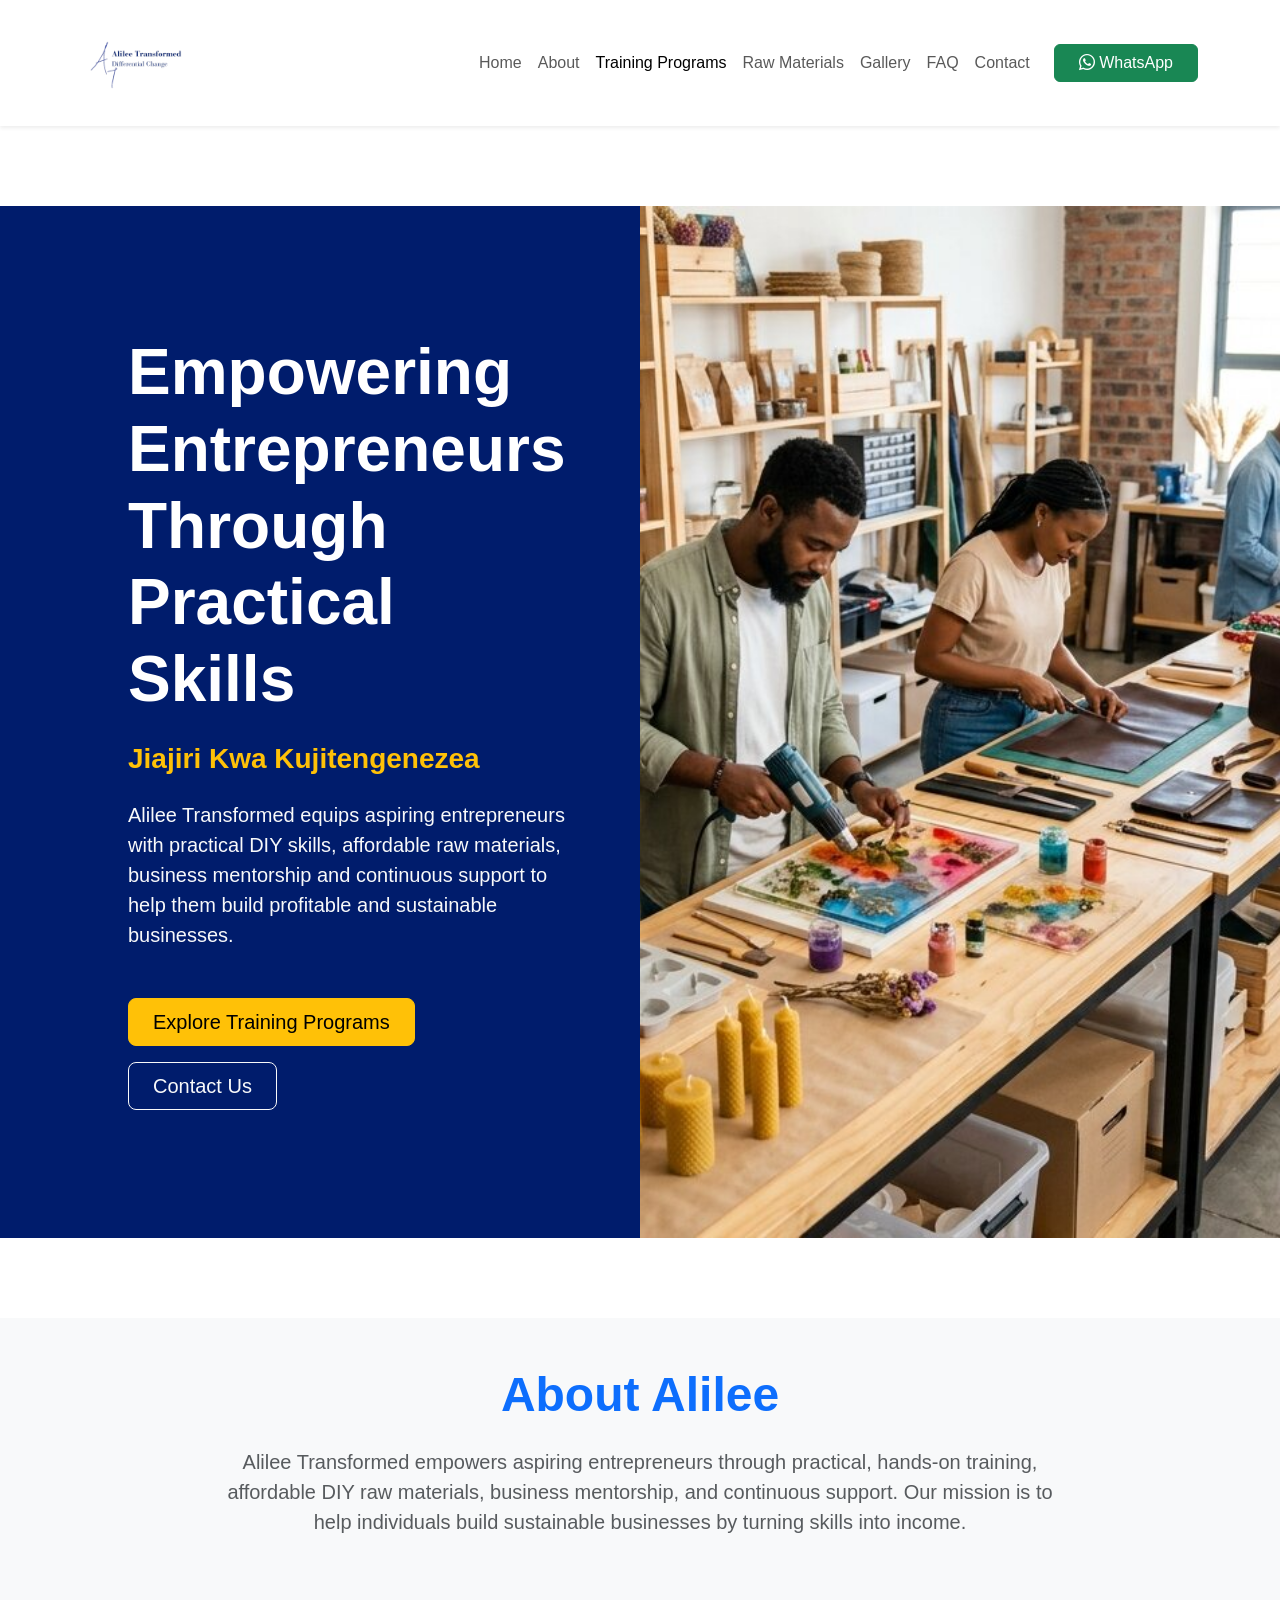
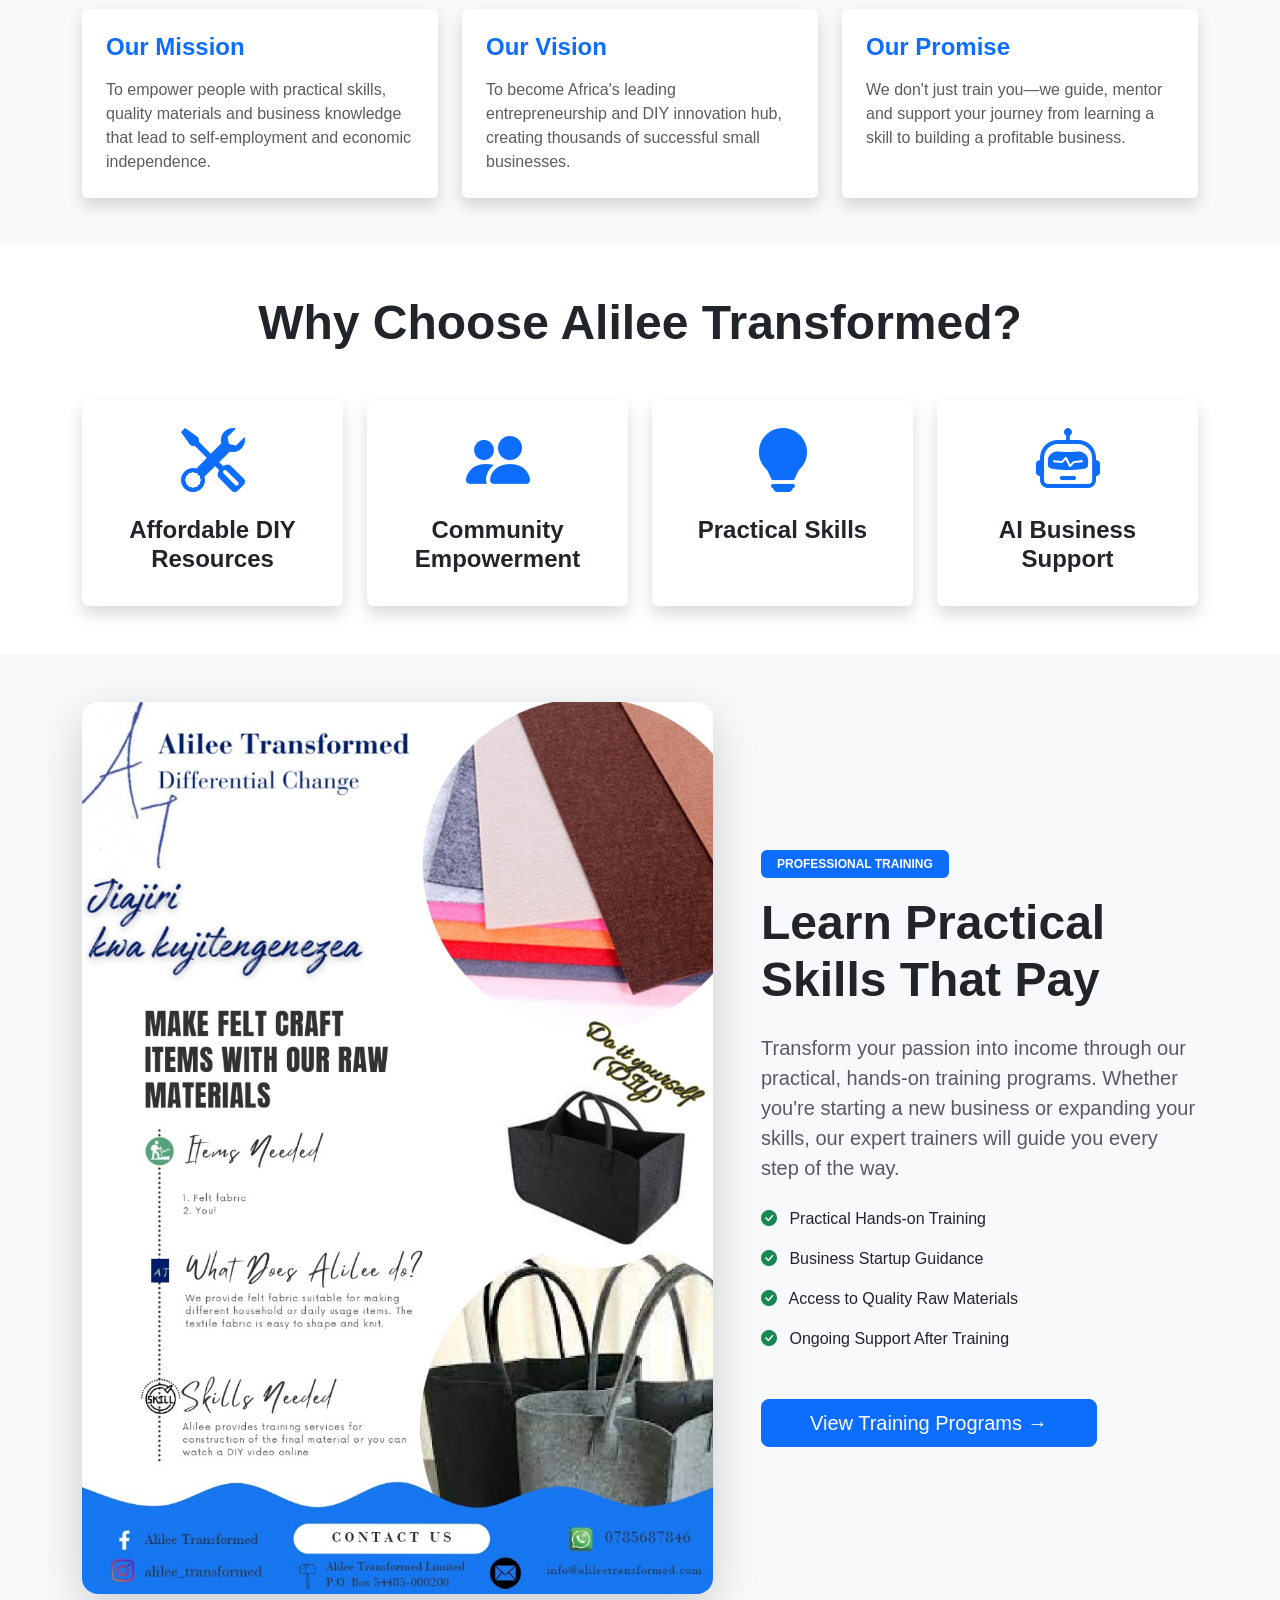
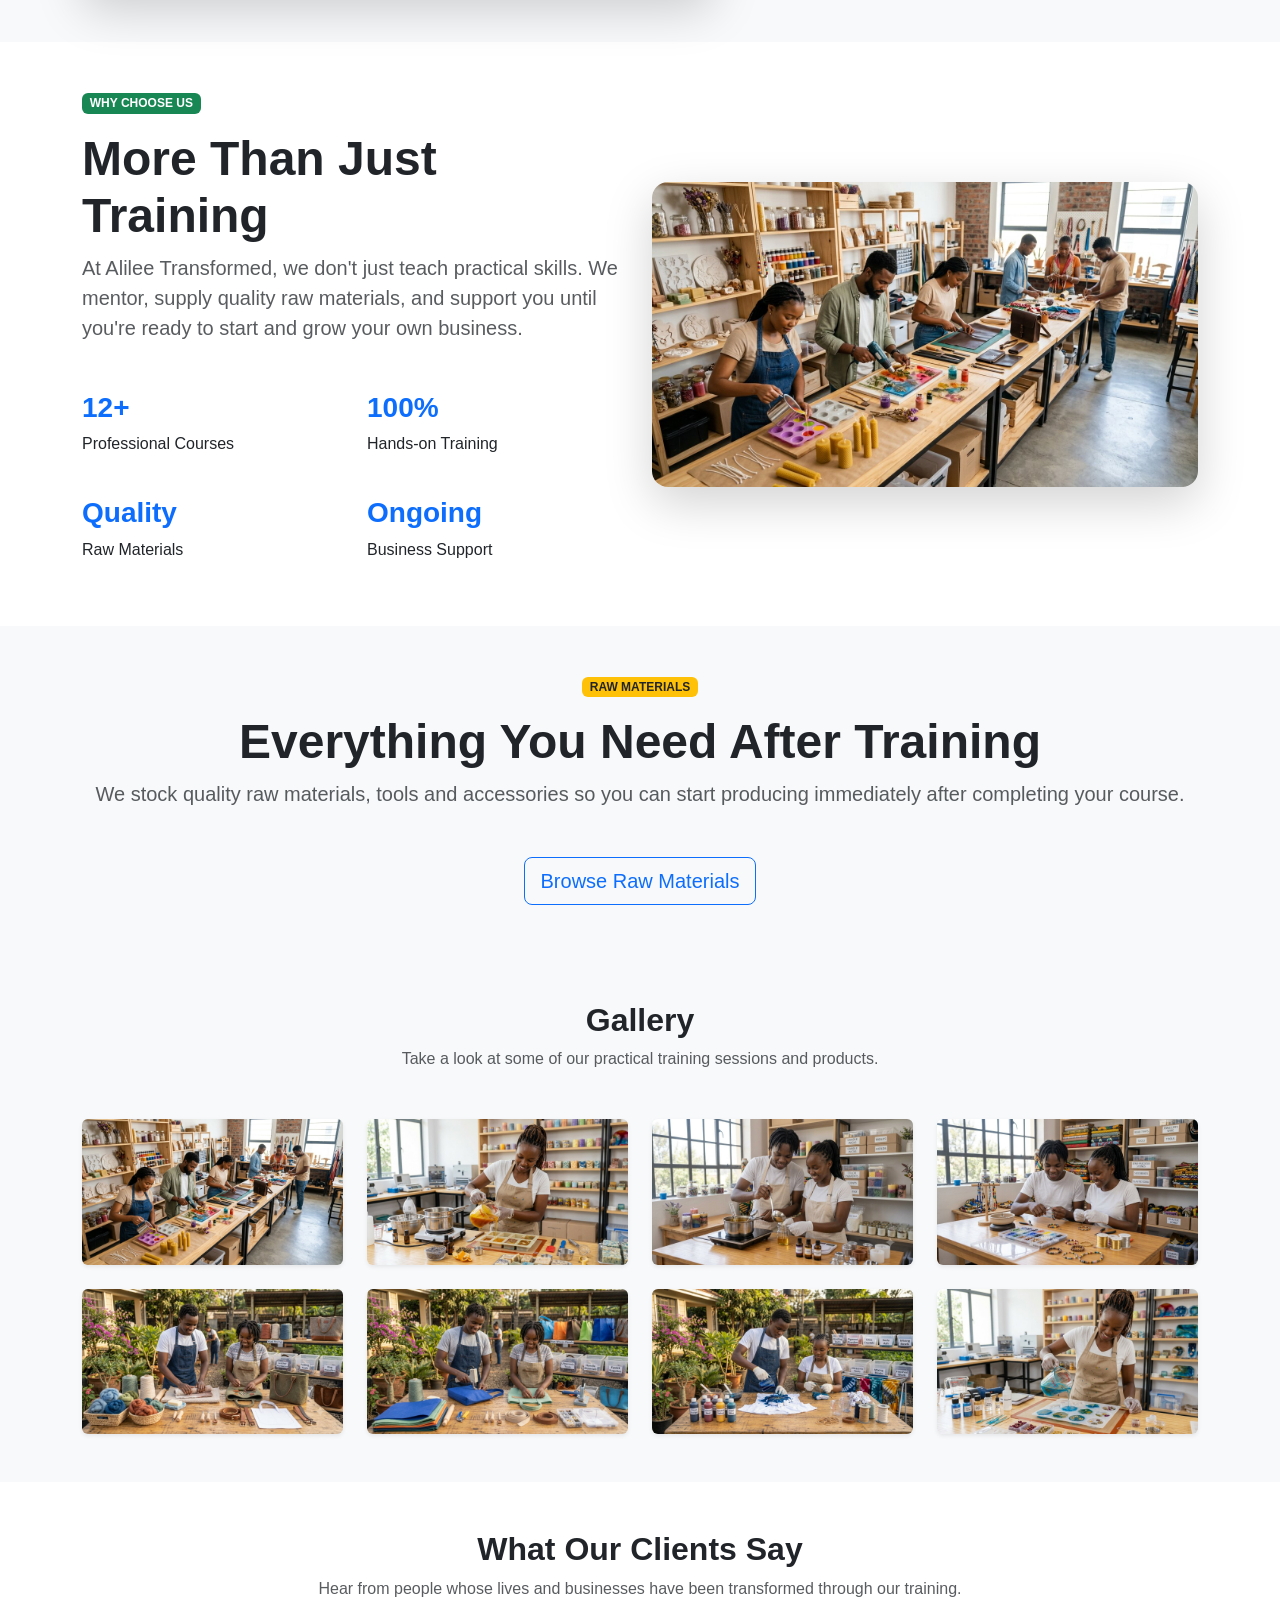
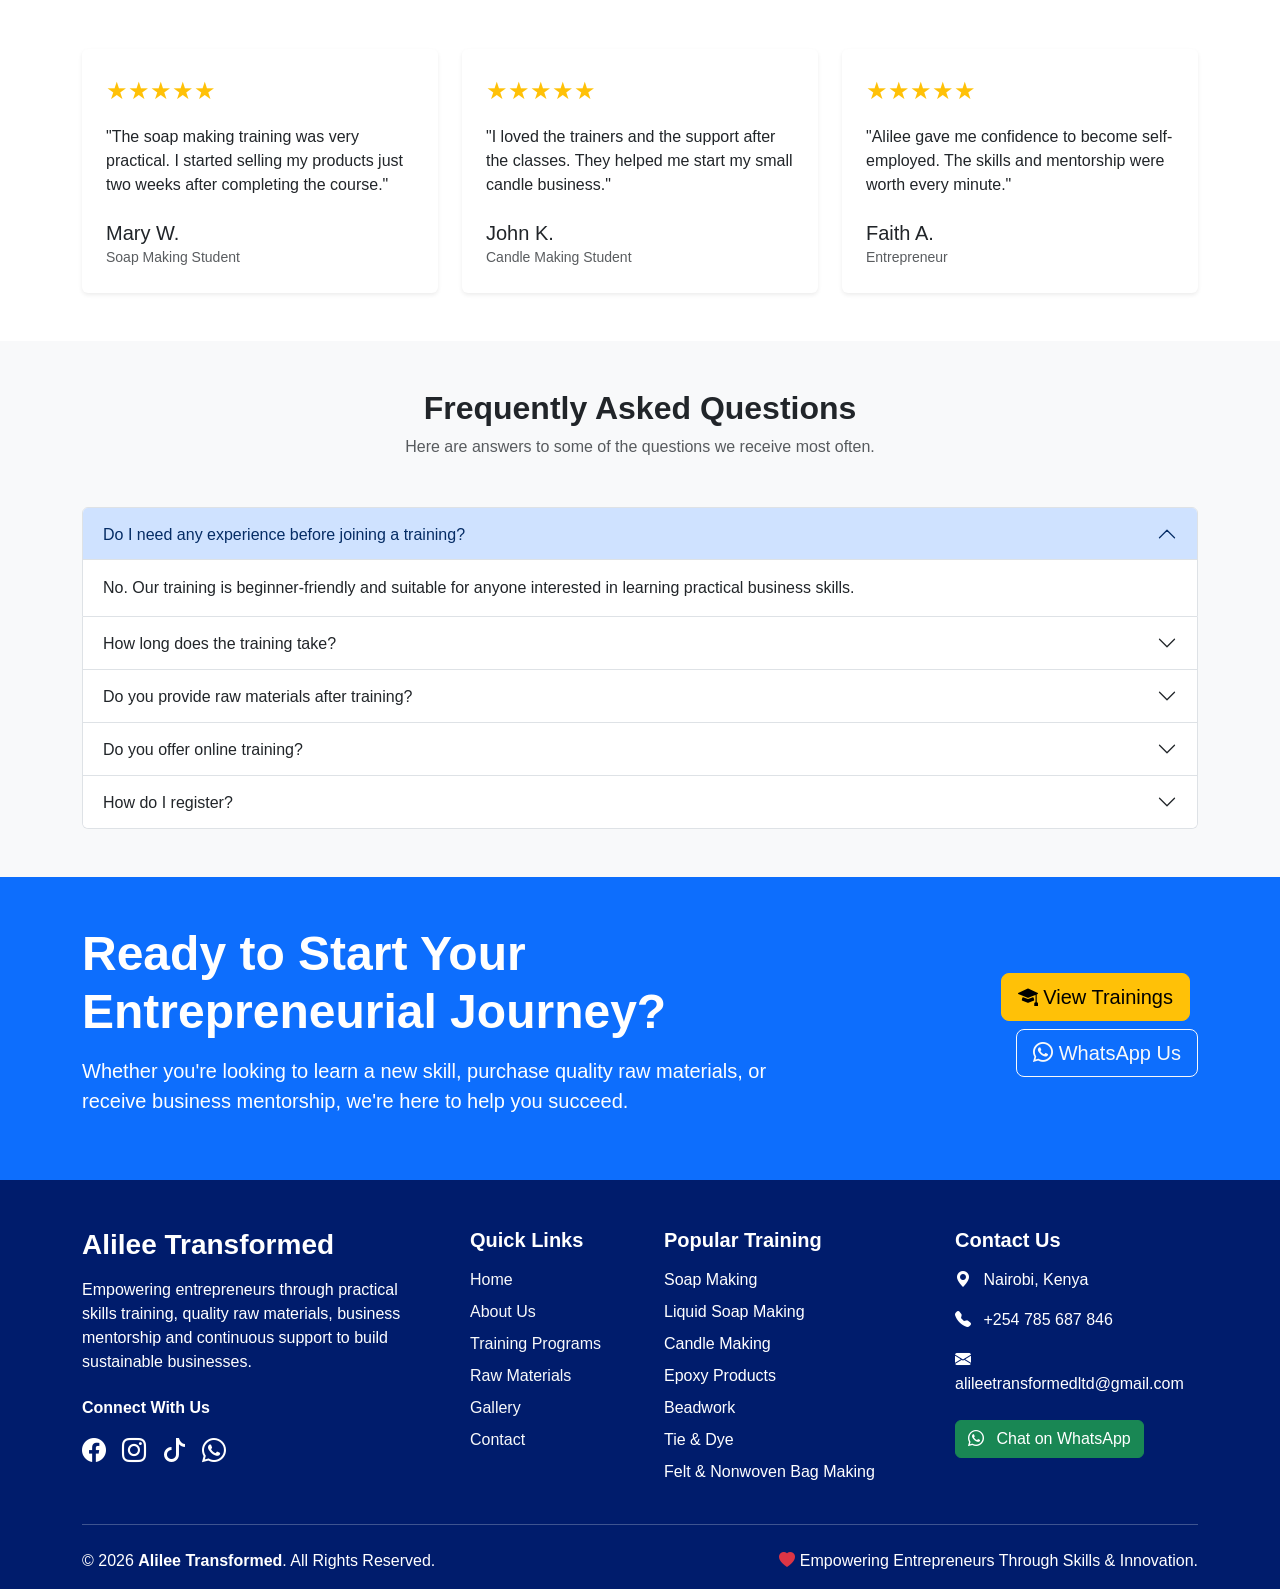
<file: index.html>
<!DOCTYPE html>
<html lang="en">

<head>
    <meta charset="UTF-8">
    <meta name="viewport" content="width=device-width, initial-scale=1.0">

    <title>Alilee Transformed</title>
    <!-- Favicon -->
<link rel="icon" type="image/png" href="images/Alilee-Official-Logo.png">

<!-- Apple Devices -->
<link rel="apple-touch-icon" href="images/Alilee-Official-Logo.png">

    <!-- Bootstrap -->
    <link href="https://cdn.jsdelivr.net/npm/bootstrap@5.3.7/dist/css/bootstrap.min.css" rel="stylesheet">

    <!-- Bootstrap Icons -->
    <link href="https://cdn.jsdelivr.net/npm/bootstrap-icons@1.13.1/font/bootstrap-icons.css" rel="stylesheet">

    <!-- Custom CSS -->
    <link rel="stylesheet" href="css/style.css">
</head>

<body>

    <!-- Navbar goes here -->
    <div id="navbar"></div>


  <section id="home">

    <div class="container-fluid p-0">

        <div class="row g-0 align-items-stretch">

            <!-- LEFT -->

            <div class="col-lg-6 hero-left hero-content">

                <div class="p-5 p-lg-5">

                    <h1 class="display-3 fw-bold text-white">

                        Empowering Entrepreneurs Through Practical Skills

                    </h1>

                    <h3 class="text-warning fw-bold mt-4">

                        Jiajiri Kwa Kujitengenezea

                    </h3>

                    <p class="lead text-light mt-4">

                        Alilee Transformed equips aspiring entrepreneurs with
                        practical DIY skills, affordable raw materials,
                        business mentorship and continuous support to help
                        them build profitable and sustainable businesses.

                    </p>

                    <div class="d-flex flex-wrap gap-3 mt-5">

                        <a href="training.html"
                           class="btn btn-warning btn-lg px-4">

                            Explore Training Programs

                        </a>

                        <a href="https://wa.me/254785687846"
                           target="_blank"
                           class="btn btn-outline-light btn-lg px-4">

                            Contact Us

                        </a>

                    </div>

                </div>

            </div>

            <!-- RIGHT -->

            <div class="col-lg-6 hero-right hero-image">

                <img src="images/training-room.jpg"
                     class="img-fluid w-100"
                     alt="Training Room">

            </div>

        </div>

    </div>

</section>

    <!-- About goes here -->
     <section id="about" class="py-5 bg-light">
    <div class="container">

        <h2 class="display-5 fw-bold text-center text-primary">
            About Alilee
        </h2>

        <p class="lead text-center text-muted mt-4 mx-auto" style="max-width: 850px;">
            Alilee Transformed empowers aspiring entrepreneurs through practical,
            hands-on training, affordable DIY raw materials, business mentorship,
            and continuous support. Our mission is to help individuals build
            sustainable businesses by turning skills into income.
        </p>

        <div class="row g-4 mt-5">

            <div class="col-md-4">
                <div class="card h-100 shadow border-0">
                    <div class="card-body p-4">
                        <h3 class="h4 fw-bold text-primary mb-3">
                            Our Mission
                        </h3>

                        <p class="text-muted mb-0">
                            To empower people with practical skills, quality
                            materials and business knowledge that lead to
                            self-employment and economic independence.
                        </p>
                    </div>
                </div>
            </div>

            <div class="col-md-4">
                <div class="card h-100 shadow border-0">
                    <div class="card-body p-4">
                        <h3 class="h4 fw-bold text-primary mb-3">
                            Our Vision
                        </h3>

                        <p class="text-muted mb-0">
                            To become Africa's leading entrepreneurship and DIY
                            innovation hub, creating thousands of successful
                            small businesses.
                        </p>
                    </div>
                </div>
            </div>

            <div class="col-md-4">
                <div class="card h-100 shadow border-0">
                    <div class="card-body p-4">
                        <h3 class="h4 fw-bold text-primary mb-3">
                            Our Promise
                        </h3>

                        <p class="text-muted mb-0">
                            We don't just train you—we guide, mentor and support
                            your journey from learning a skill to building a
                            profitable business.
                        </p>
                    </div>
                </div>
            </div>

        </div>

    </div>
</section>

    <!--WHY CHOOSE -->
    <section id="why-us" class="py-5">
    <div class="container">

        <h2 class="display-5 fw-bold text-center mb-5">
            Why Choose Alilee Transformed?
        </h2>

        <div class="row g-4">

            <div class="col-md-6 col-lg-3">
                <div class="card border-0 shadow h-100 text-center p-4">
                    <div class="display-3 text-primary mb-3">
                        <i class="bi bi-tools"></i>
                    </div>

                    <h4 class="fw-bold">
                        Affordable DIY Resources
                    </h4>
                </div>
            </div>

            <div class="col-md-6 col-lg-3">
                <div class="card border-0 shadow h-100 text-center p-4">
                    <div class="display-3 text-primary mb-3">
                        <i class="bi bi-people-fill"></i>
                    </div>

                    <h4 class="fw-bold">
                        Community Empowerment
                    </h4>
                </div>
            </div>

            <div class="col-md-6 col-lg-3">
                <div class="card border-0 shadow h-100 text-center p-4">
                    <div class="display-3 text-primary mb-3">
                        <i class="bi bi-lightbulb-fill"></i>
                    </div>

                    <h4 class="fw-bold">
                        Practical Skills
                    </h4>
                </div>
            </div>

            <div class="col-md-6 col-lg-3">
                <div class="card border-0 shadow h-100 text-center p-4">
                    <div class="display-3 text-primary mb-3">
                        <i class="bi bi-robot"></i>
                    </div>

                    <h4 class="fw-bold">
                        AI Business Support
                    </h4>
                </div>
            </div>

        </div>

    </div>
</section>

 <section class="py-5 bg-light" id="training">

    <div class="container">

        <div class="row align-items-center g-5">

            <!-- Flyer -->
            <div class="col-lg-7">

                <img src="images/feltbag-flier.jpeg"
                     class="img-fluid rounded-4 shadow-lg w-100"
                     alt="Professional Training Flyer">

            </div>

            <!-- Content -->
            <div class="col-lg-5">

                <span class="badge bg-primary px-3 py-2 mb-3">
                    PROFESSIONAL TRAINING
                </span>

                <h2 class="display-5 fw-bold">
                    Learn Practical Skills That Pay
                </h2>

                <p class="lead text-muted mt-4">
                    Transform your passion into income through our practical,
                    hands-on training programs. Whether you're starting a new
                    business or expanding your skills, our expert trainers will
                    guide you every step of the way.
                </p>

                <div class="mt-4">

                    <ul class="list-unstyled">

                        <li class="mb-3">
                            <i class="bi bi-check-circle-fill text-success me-2"></i>
                            Practical Hands-on Training
                        </li>

                        <li class="mb-3">
                            <i class="bi bi-check-circle-fill text-success me-2"></i>
                            Business Startup Guidance
                        </li>

                        <li class="mb-3">
                            <i class="bi bi-check-circle-fill text-success me-2"></i>
                            Access to Quality Raw Materials
                        </li>

                        <li class="mb-3">
                            <i class="bi bi-check-circle-fill text-success me-2"></i>
                            Ongoing Support After Training
                        </li>

                    </ul>

                </div>

                <div class="mt-5">

                    <a href="training.html"
                       class="btn btn-primary btn-lg px-5">

                        View Training Programs →

                    </a>

                </div>

            </div>

        </div>

    </div>

</section>
<section class="py-5">

    <div class="container">

        <div class="row align-items-center">

            <div class="col-lg-6">

                <span class="badge bg-success mb-3">
                    WHY CHOOSE US
                </span>

                <h2 class="display-5 fw-bold">
                    More Than Just Training
                </h2>

                <p class="lead text-muted">

                    At Alilee Transformed, we don't just teach practical skills.
                    We mentor, supply quality raw materials, and support you
                    until you're ready to start and grow your own business.

                </p>

                <div class="row mt-5">

                    <div class="col-6 mb-4">

                        <h3 class="text-primary fw-bold">12+</h3>

                        <p>Professional Courses</p>

                    </div>

                    <div class="col-6 mb-4">

                        <h3 class="text-primary fw-bold">100%</h3>

                        <p>Hands-on Training</p>

                    </div>

                    <div class="col-6">

                        <h3 class="text-primary fw-bold">Quality</h3>

                        <p>Raw Materials</p>

                    </div>

                    <div class="col-6">

                        <h3 class="text-primary fw-bold">Ongoing</h3>

                        <p>Business Support</p>

                    </div>

                </div>

            </div>

            <div class="col-lg-6">

                <img src="images/training-room.jpg"
                    class="img-fluid rounded-4 shadow-lg">

            </div>

        </div>

    </div>

</section>

<section class="py-5 bg-light" id="materials">

    <div class="container">

        <div class="text-center mb-5">

            <span class="badge bg-warning text-dark mb-3">
                RAW MATERIALS
            </span>

            <h2 class="display-5 fw-bold">
                Everything You Need After Training
            </h2>

            <p class="lead text-muted">

                We stock quality raw materials, tools and accessories so you can
                start producing immediately after completing your course.

            </p>

        </div>



        <div class="text-center mt-5">

            <a href="rawmaterials.html"
                class="btn btn-outline-primary btn-lg">

                Browse Raw Materials

            </a>

        </div>

    </div>

</section>

    <!-- Gallery preview-->
     <section class="py-5 bg-light" id="gallery">
    <div class="container">

        <div class="text-center mb-5">
            <h2 class="fw-bold">Gallery</h2>
            <p class="text-muted">
                Take a look at some of our practical training sessions and products.
            </p>
        </div>

        <div class="row g-4">

            <div class="col-6 col-md-4 col-lg-3">
                <img src="images/training-room.jpg" class="img-fluid rounded shadow-sm" alt="">
            </div>

            <div class="col-6 col-md-4 col-lg-3">
                <img src="images/soap-making.jpg" class="img-fluid rounded shadow-sm" alt="">
            </div>

            <div class="col-6 col-md-4 col-lg-3">
                <img src="images/candle-making.jpg" class="img-fluid rounded shadow-sm" alt="">
            </div>

            <div class="col-6 col-md-4 col-lg-3">
                <img src="images/beads-making.jpg" class="img-fluid rounded shadow-sm" alt="">
            </div>

            <div class="col-6 col-md-4 col-lg-3">
                <img src="images/feltbag-making.jpg" class="img-fluid rounded shadow-sm" alt="">
            </div>

            <div class="col-6 col-md-4 col-lg-3">
                <img src="images/nonwovenbag-making.jpg" class="img-fluid rounded shadow-sm" alt="">
            </div>

            <div class="col-6 col-md-4 col-lg-3">
                <img src="images/tieanddye-making.jpg" class="img-fluid rounded shadow-sm" alt="">
            </div>

            <div class="col-6 col-md-4 col-lg-3">
                <img src="images/epoxystuff-making.jpg" class="img-fluid rounded shadow-sm" alt="">
            </div>

        </div>

    </div>
</section>
    <!-- testimonials-->
     <section class="py-5">
    <div class="container">

        <div class="text-center mb-5">
            <h2 class="fw-bold">What Our Clients Say</h2>
            <p class="text-muted">
                Hear from people whose lives and businesses have been transformed through our training.
            </p>
        </div>

        <div class="row g-4">

            <div class="col-lg-4">
                <div class="card border-0 shadow-sm h-100">
                    <div class="card-body p-4">
                        <div class="mb-3 text-warning fs-4">
                            ★★★★★
                        </div>

                        <p class="mb-4">
                            "The soap making training was very practical. I started selling my products just two weeks after completing the course."
                        </p>

                        <h5 class="mb-0">Mary W.</h5>
                        <small class="text-muted">Soap Making Student</small>
                    </div>
                </div>
            </div>

            <div class="col-lg-4">
                <div class="card border-0 shadow-sm h-100">
                    <div class="card-body p-4">
                        <div class="mb-3 text-warning fs-4">
                            ★★★★★
                        </div>

                        <p class="mb-4">
                            "I loved the trainers and the support after the classes. They helped me start my small candle business."
                        </p>

                        <h5 class="mb-0">John K.</h5>
                        <small class="text-muted">Candle Making Student</small>
                    </div>
                </div>
            </div>

            <div class="col-lg-4">
                <div class="card border-0 shadow-sm h-100">
                    <div class="card-body p-4">
                        <div class="mb-3 text-warning fs-4">
                            ★★★★★
                        </div>

                        <p class="mb-4">
                            "Alilee gave me confidence to become self-employed. The skills and mentorship were worth every minute."
                        </p>

                        <h5 class="mb-0">Faith A.</h5>
                        <small class="text-muted">Entrepreneur</small>
                    </div>
                </div>
            </div>

        </div>

    </div>
</section>


    <!-- FAQs -->
     <section class="py-5 bg-light" id="faq">
    <div class="container">

        <div class="text-center mb-5">
            <h2 class="fw-bold">Frequently Asked Questions</h2>
            <p class="text-muted">
                Here are answers to some of the questions we receive most often.
            </p>
        </div>

        <div class="accordion" id="faqAccordion">

            <div class="accordion-item">
                <h2 class="accordion-header">
                    <button class="accordion-button" type="button" data-bs-toggle="collapse" data-bs-target="#faq1">
                        Do I need any experience before joining a training?
                    </button>
                </h2>

                <div id="faq1" class="accordion-collapse collapse show" data-bs-parent="#faqAccordion">
                    <div class="accordion-body">
                        No. Our training is beginner-friendly and suitable for anyone interested in learning practical business skills.
                    </div>
                </div>
            </div>

            <div class="accordion-item">
                <h2 class="accordion-header">
                    <button class="accordion-button collapsed" type="button" data-bs-toggle="collapse" data-bs-target="#faq2">
                        How long does the training take?
                    </button>
                </h2>

                <div id="faq2" class="accordion-collapse collapse" data-bs-parent="#faqAccordion">
                    <div class="accordion-body">
                        Training duration depends on the course. Some are completed within a day while others may take several sessions.
                    </div>
                </div>
            </div>

            <div class="accordion-item">
                <h2 class="accordion-header">
                    <button class="accordion-button collapsed" type="button" data-bs-toggle="collapse" data-bs-target="#faq3">
                        Do you provide raw materials after training?
                    </button>
                </h2>

                <div id="faq3" class="accordion-collapse collapse" data-bs-parent="#faqAccordion">
                    <div class="accordion-body">
                        Yes. We stock quality raw materials and equipment to help you start production immediately after training.
                    </div>
                </div>
            </div>

            <div class="accordion-item">
                <h2 class="accordion-header">
                    <button class="accordion-button collapsed" type="button" data-bs-toggle="collapse" data-bs-target="#faq4">
                        Do you offer online training?
                    </button>
                </h2>

                <div id="faq4" class="accordion-collapse collapse" data-bs-parent="#faqAccordion">
                    <div class="accordion-body">
                        Yes. Depending on the course, we offer both physical and online training sessions.
                    </div>
                </div>
            </div>

            <div class="accordion-item">
                <h2 class="accordion-header">
                    <button class="accordion-button collapsed" type="button" data-bs-toggle="collapse" data-bs-target="#faq5">
                        How do I register?
                    </button>
                </h2>

                <div id="faq5" class="accordion-collapse collapse" data-bs-parent="#faqAccordion">
                    <div class="accordion-body">
                        Simply contact us via WhatsApp or phone and our team will guide you through the registration process.
                    </div>
                </div>
            </div>

        </div>

    </div>
</section>

    <!-- CTA and contact preview -->
     <section class="py-5 bg-primary text-white">
    <div class="container">

        <div class="row align-items-center">

            <div class="col-lg-8">
                <h2 class="display-5 fw-bold">
                    Ready to Start Your Entrepreneurial Journey?
                </h2>

                <p class="lead mt-3">
                    Whether you're looking to learn a new skill, purchase quality raw materials,
                    or receive business mentorship, we're here to help you succeed.
                </p>
            </div>

            <div class="col-lg-4 text-lg-end mt-4 mt-lg-0">

                <a href="training.html" class="btn btn-warning btn-lg me-2 mb-2">
                    <i class="bi bi-mortarboard-fill"></i>
                    View Trainings
                </a>

                <a href="https://wa.me/254785687846"
                    target="_blank"
                    class="btn btn-outline-light btn-lg mb-2">
                    <i class="bi bi-whatsapp"></i>
                    WhatsApp Us
                </a>

            </div>

        </div>

    </div>
</section>



    <!--Footer-->
    <div id="footer"></div>
    <script src="js/script.js"></script>
    <script src="js/include.js"></script>
    <script src="https://cdn.jsdelivr.net/npm/bootstrap@5.3.7/dist/js/bootstrap.bundle.min.js"></script>

<!-- Scroll Button -->
<button id="scrollBtn" class="btn btn-primary rounded-circle shadow">
    <i id="scrollIcon" class="bi bi-arrow-up"></i>
</button>

<script>
const scrollBtn = document.getElementById("scrollBtn");
const scrollIcon = document.getElementById("scrollIcon");

window.addEventListener("scroll", function () {

    if (window.scrollY > 300) {
        scrollBtn.style.display = "block";
    } else {
        scrollBtn.style.display = "none";
    }

    const nearBottom =
        window.innerHeight + window.scrollY >=
        document.body.offsetHeight - 50;

    if (nearBottom) {
        scrollIcon.className = "bi bi-arrow-up";
    } else {
        scrollIcon.className = "bi bi-arrow-down";
    }

});

scrollBtn.addEventListener("click", function () {

    const nearBottom =
        window.innerHeight + window.scrollY >=
        document.body.offsetHeight - 50;

    if (nearBottom) {

        window.scrollTo({
            top: 0,
            behavior: "smooth"
        });

    } else {

        window.scrollTo({
            top: document.body.scrollHeight,
            behavior: "smooth"
        });

    }

});
</script>
</body>

</html>
</file>
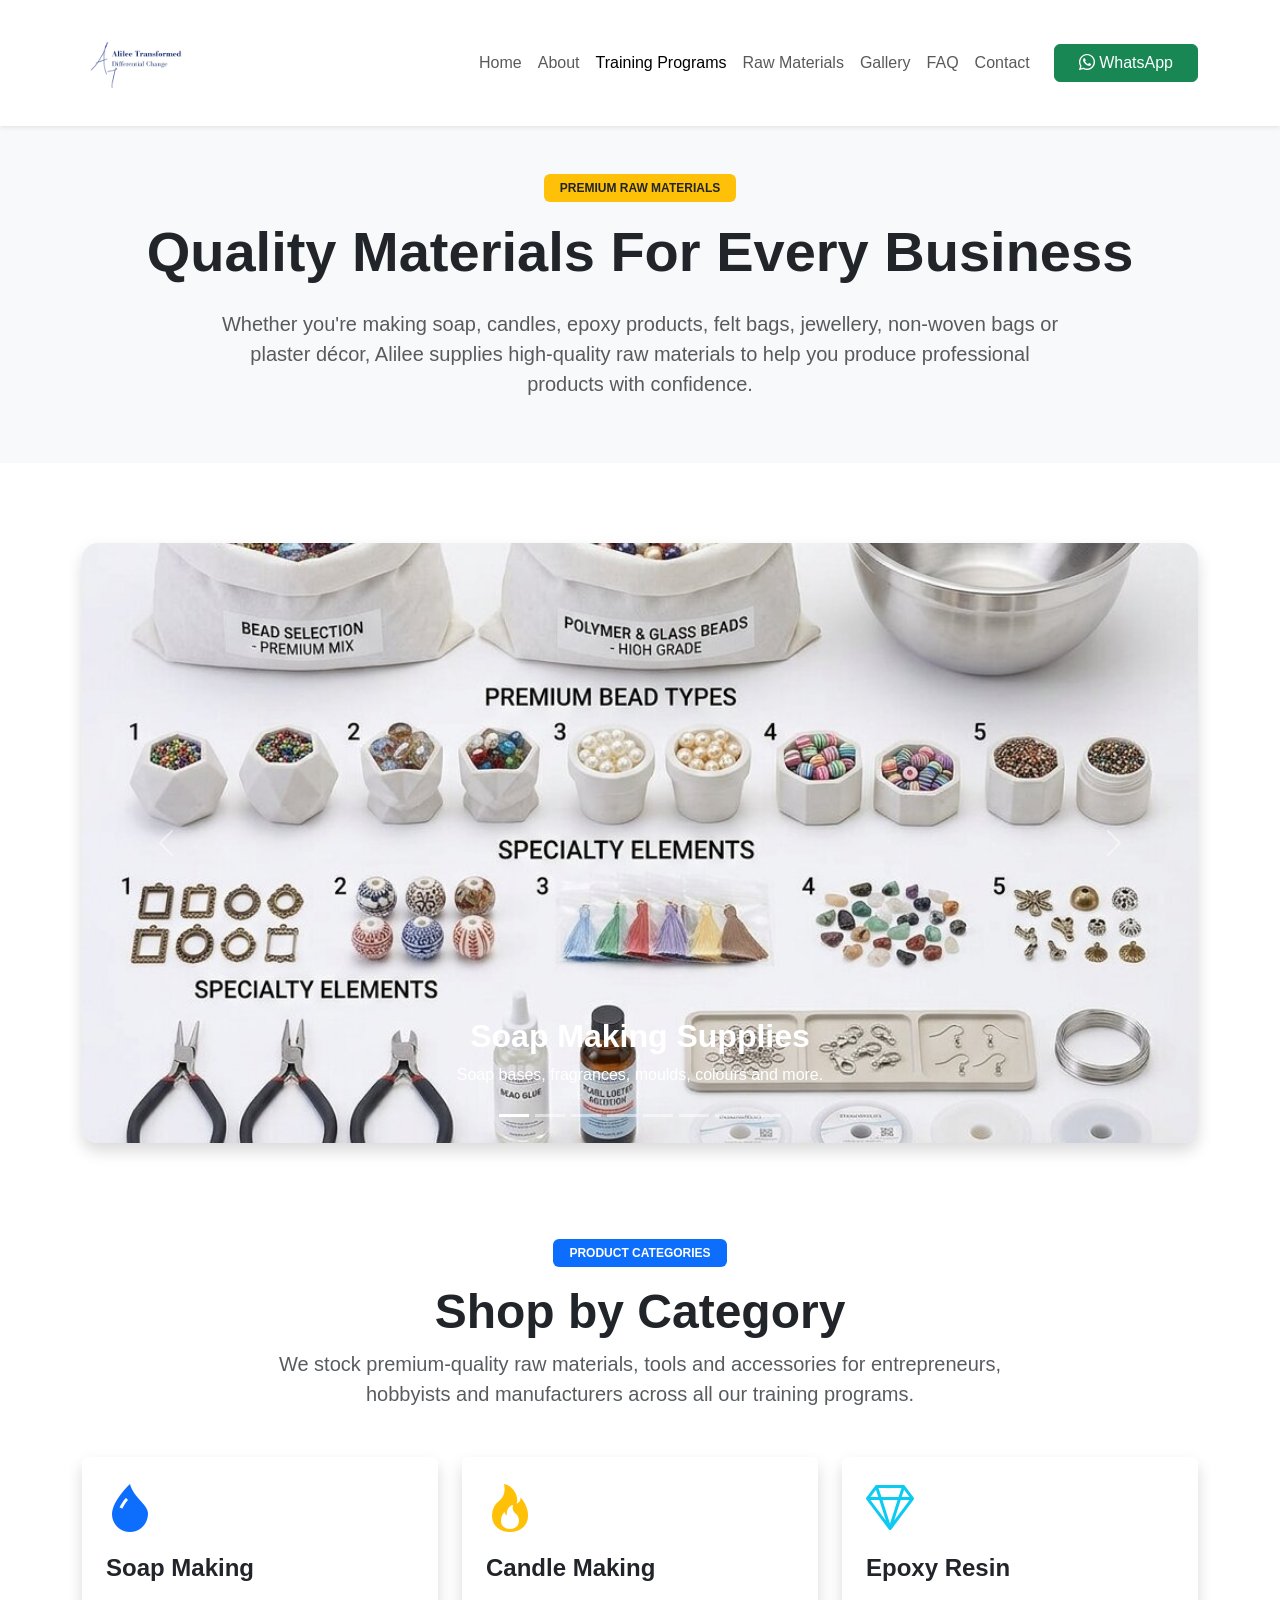
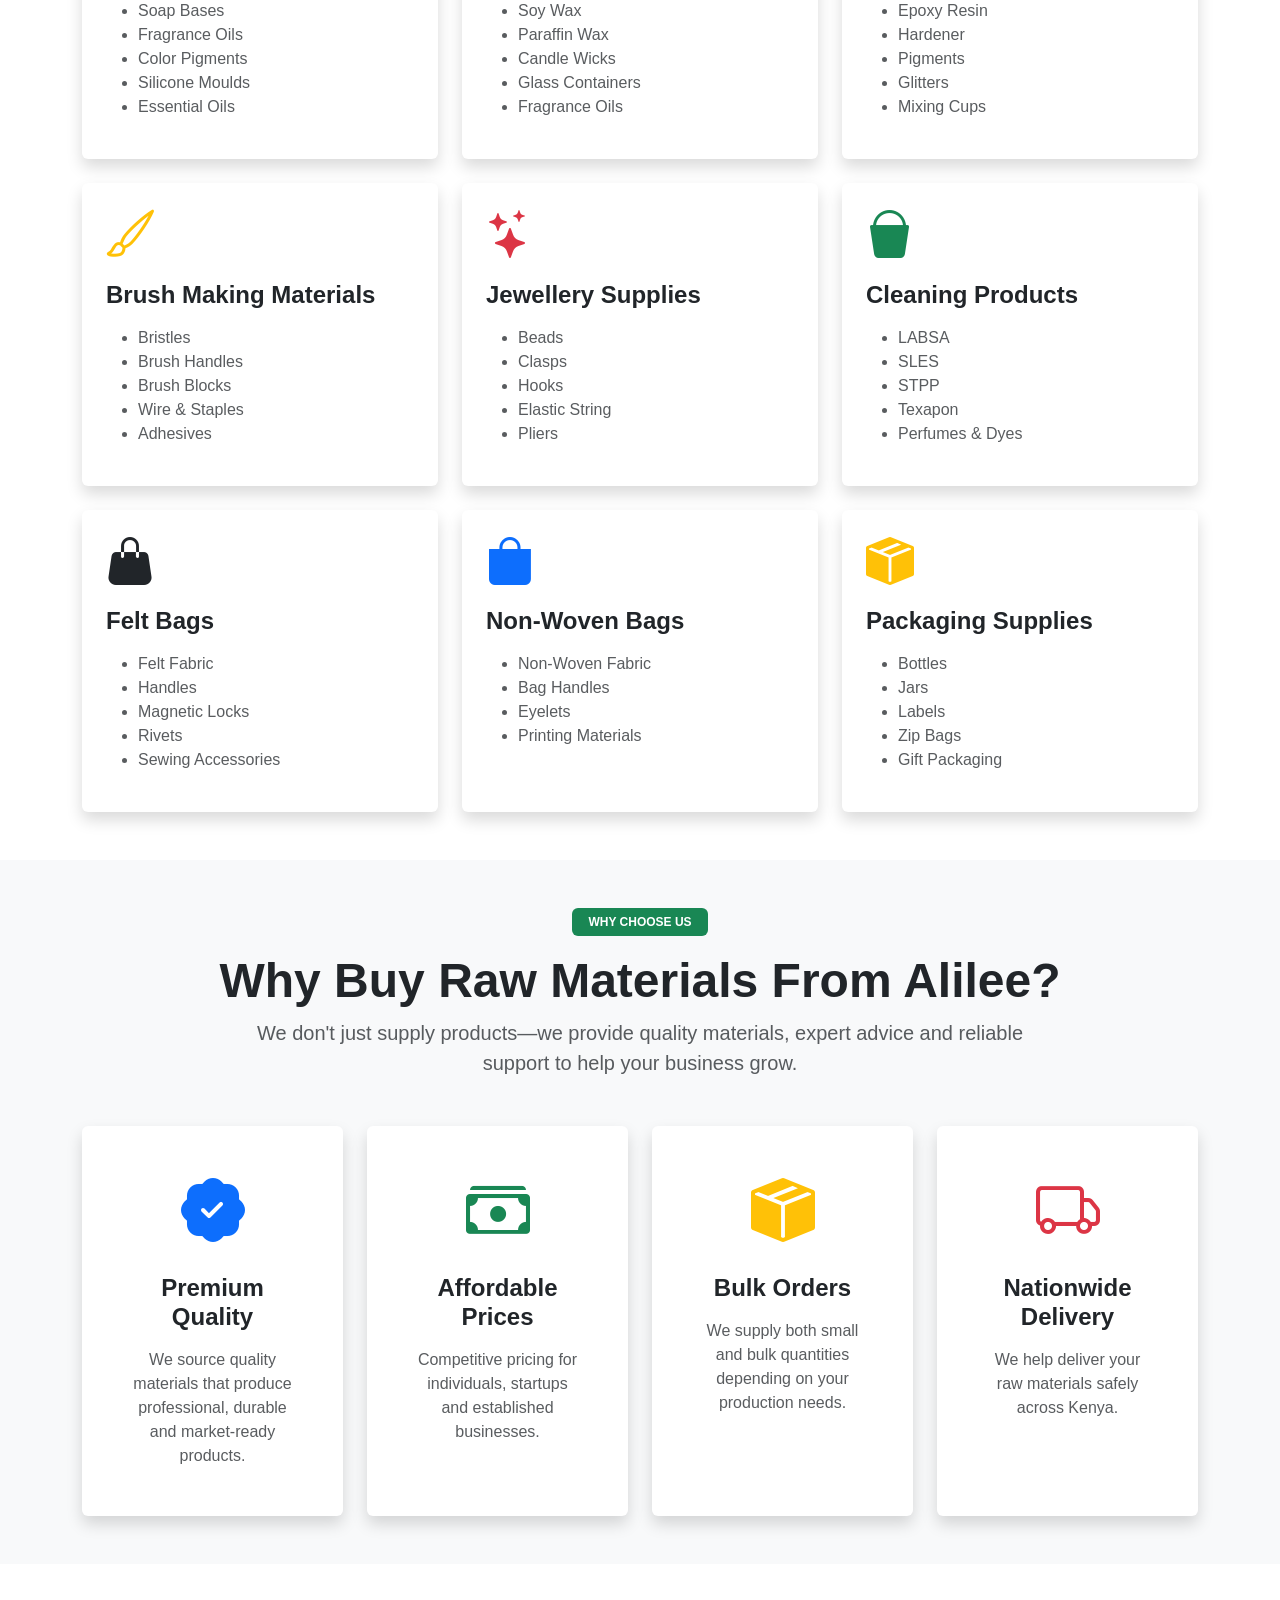
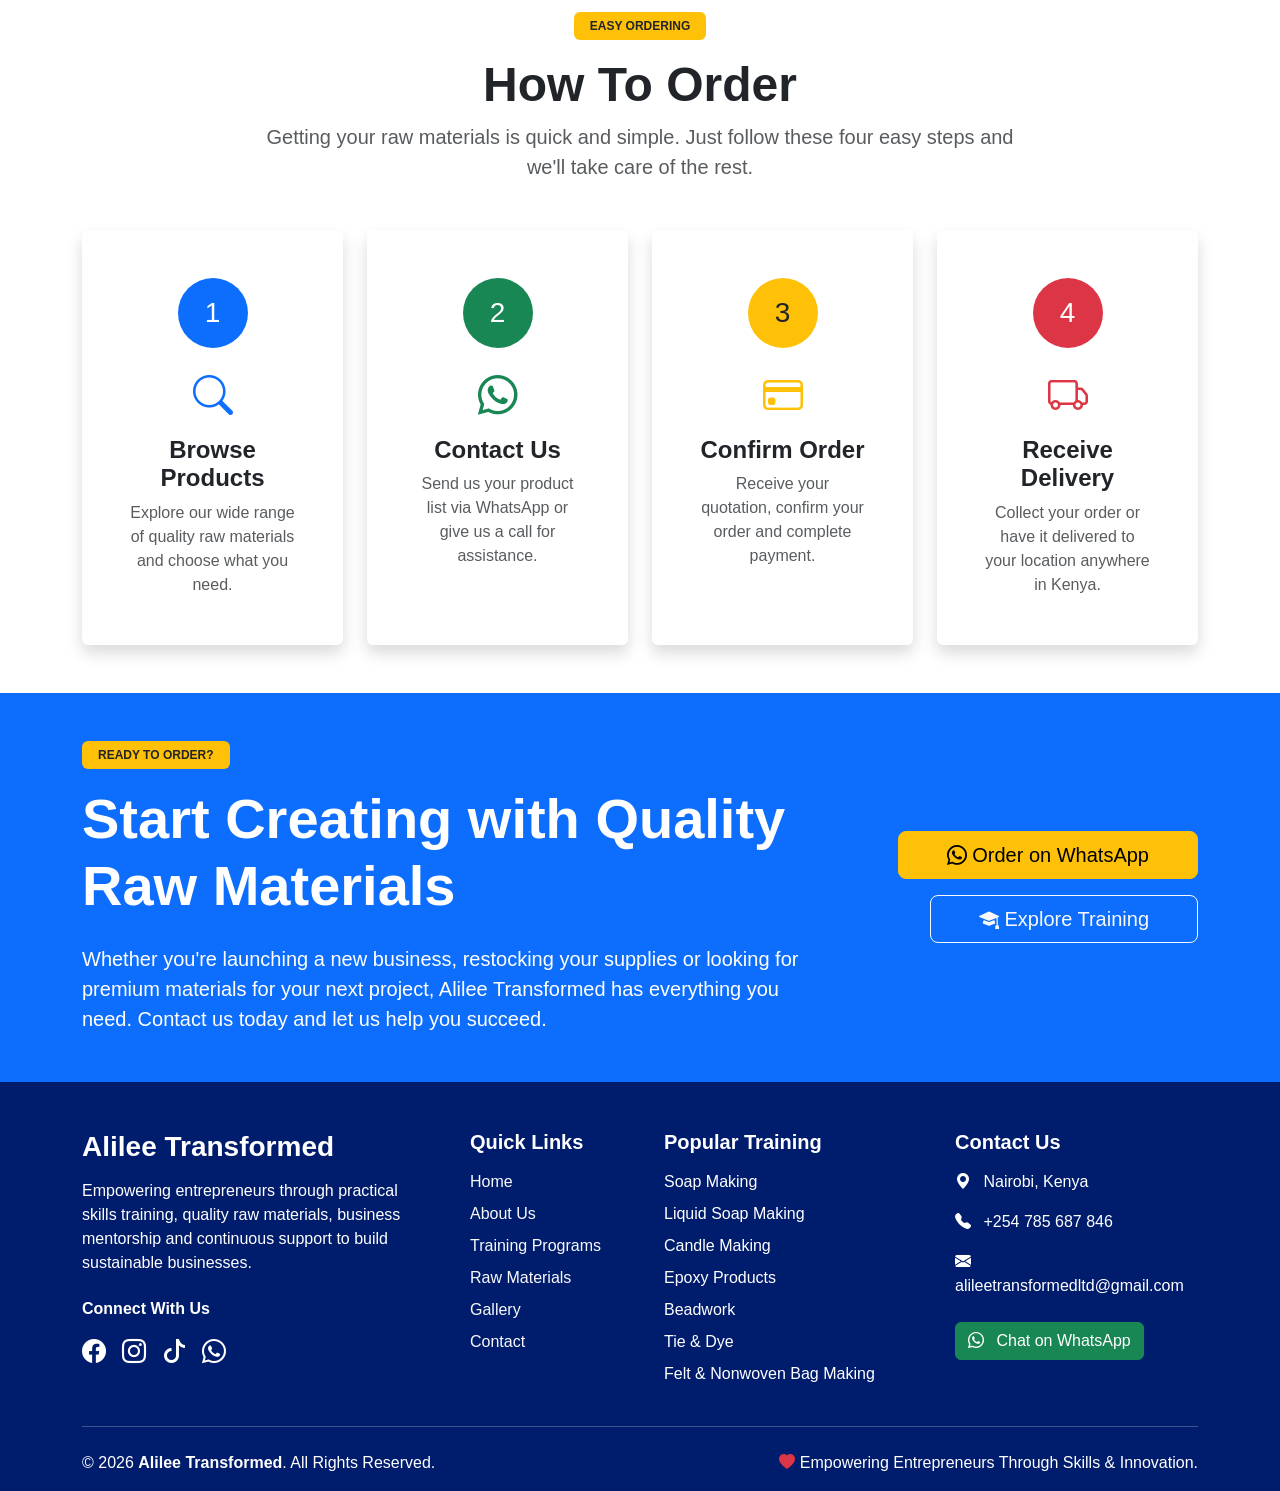
<file: rawmaterials.html>
<!DOCTYPE html>
<html lang="en">

<head>

    <meta charset="UTF-8">
    <meta name="viewport" content="width=device-width, initial-scale=1.0">

    <title>Raw Materials | Alilee Transformed</title>
<!-- Favicon -->
<link rel="icon" type="image/png" href="images/Alilee-Official-Logo.png">

<!-- Apple Devices -->
<link rel="apple-touch-icon" href="images/Alilee-Official-Logo.png">
    <!-- Bootstrap -->
    <link href="https://cdn.jsdelivr.net/npm/bootstrap@5.3.7/dist/css/bootstrap.min.css" rel="stylesheet">

    <!-- Bootstrap Icons -->
    <link href="https://cdn.jsdelivr.net/npm/bootstrap-icons@1.13.1/font/bootstrap-icons.css" rel="stylesheet">

    <!-- Custom CSS -->
    <link rel="stylesheet" href="css/style.css">

</head>

<body>


<!-- ================= NAVBAR ================= -->
<div id="navbar"></div>


<!-- ================= PAGE INTRO ================= -->

<section class="py-5 bg-light">

    <div class="container">

        <div class="text-center">

            <span class="badge bg-warning text-dark px-3 py-2 mb-3">

                PREMIUM RAW MATERIALS

            </span>

            <h1 class="display-4 fw-bold">

                Quality Materials For Every Business

            </h1>

            <p class="lead text-muted mx-auto mt-4"
                style="max-width:850px;">

                Whether you're making soap, candles, epoxy products,
                felt bags, jewellery, non-woven bags or plaster décor,
                Alilee supplies high-quality raw materials to help you
                produce professional products with confidence.

            </p>

        </div>

    </div>

</section>


<!-- ================= CAROUSEL ================= -->

<section class="pb-5">

<div class="container">

<div id="rawMaterialsCarousel"
    class="carousel slide carousel-fade shadow rounded-4 overflow-hidden"
    data-bs-ride="carousel">

<!-- Indicators -->

<div class="carousel-indicators">

<button type="button"
data-bs-target="#rawMaterialsCarousel"
data-bs-slide-to="0"
class="active"></button>

<button type="button"
data-bs-target="#rawMaterialsCarousel"
data-bs-slide-to="1"></button>

<button type="button"
data-bs-target="#rawMaterialsCarousel"
data-bs-slide-to="2"></button>

<button type="button"
data-bs-target="#rawMaterialsCarousel"
data-bs-slide-to="3"></button>

<button type="button"
data-bs-target="#rawMaterialsCarousel"
data-bs-slide-to="4"></button>

<button type="button"
data-bs-target="#rawMaterialsCarousel"
data-bs-slide-to="5"></button>

<button type="button"
data-bs-target="#rawMaterialsCarousel"
data-bs-slide-to="6"></button>

<button type="button"
data-bs-target="#rawMaterialsCarousel"
data-bs-slide-to="7"></button>

</div>


<div class="carousel-inner">


<div class="carousel-item active">

<img src="images/rawm1.jpg"
class="d-block w-100"
style="height:600px;object-fit:cover;"
alt="Soap Making Materials">

<div class="carousel-caption">

<h2 class="fw-bold">

Soap Making Supplies

</h2>

<p>

Soap bases, fragrances, moulds, colours and more.

</p>

</div>

</div>



<div class="carousel-item">

<img src="images/rawm2.jpg"
class="d-block w-100"
style="height:600px;object-fit:cover;"
alt="Cleaning Products">

<div class="carousel-caption">

<h2 class="fw-bold">

Cleaning Products Materials

</h2>

<p>

Everything required for detergents and liquid soap.

</p>

</div>

</div>



<div class="carousel-item">

<img src="images/rawm3.jpg"
class="d-block w-100"
style="height:600px;object-fit:cover;"
alt="Candles">

<div class="carousel-caption">

<h2 class="fw-bold">

Candle Making Supplies

</h2>

<p>

Premium waxes, wicks, jars and fragrances.

</p>

</div>

</div>



<div class="carousel-item">

<img src="images/rawm4.jpg"
class="d-block w-100"
style="height:600px;object-fit:cover;"
alt="Epoxy Resin">

<div class="carousel-caption">

<h2 class="fw-bold">

Epoxy Resin Products

</h2>

<p>

Professional resin systems and accessories.

</p>

</div>

</div>



<div class="carousel-item">

<img src="images/rawm5.jpg"
class="d-block w-100"
style="height:600px;object-fit:cover;"
alt="Plaster">

<div class="carousel-caption">

<h2 class="fw-bold">

Plaster & Silicone Moulds

</h2>

<p>

Create beautiful decorative products.

</p>

</div>

</div>



<div class="carousel-item">

<img src="images/rawm6.jpg"
class="d-block w-100"
style="height:600px;object-fit:cover;"
alt="Beadwork">

<div class="carousel-caption">

<h2 class="fw-bold">

Jewellery Supplies

</h2>

<p>

Quality beads, findings and accessories.

</p>

</div>

</div>


<div class="carousel-item">

    <img src="images/bristles.png"
         class="d-block w-100"
         style="height:600px; object-fit:cover;"
         alt="Bristles">

    <div class="carousel-caption">

        <h2 class="fw-bold">

            Brush Bristles

        </h2>

        <p>

            High-quality bristles for manufacturing durable scrubbing brushes,
            cleaning brushes, and other household cleaning products.

        </p>

    </div>

</div>

<div class="carousel-item">

<img src="images/rawm7.jpg"
class="d-block w-100"
style="height:600px;object-fit:cover;"
alt="Bags">

<div class="carousel-caption">

<h2 class="fw-bold">

Bag Making Materials

</h2>

<p>

Felt, non-woven fabrics and finishing accessories.

</p>

</div>

</div>



<div class="carousel-item">

<img src="images/rawm8.jpg"
class="d-block w-100"
style="height:600px;object-fit:cover;"
alt="Packaging">

<div class="carousel-caption">

<h2 class="fw-bold">

Packaging Solutions

</h2>

<p>

Professional packaging for every finished product.

</p>

</div>

</div>

</div>


<button class="carousel-control-prev"
type="button"
data-bs-target="#rawMaterialsCarousel"
data-bs-slide="prev">

<span class="carousel-control-prev-icon"></span>

</button>

<button class="carousel-control-next"
type="button"
data-bs-target="#rawMaterialsCarousel"
data-bs-slide="next">

<span class="carousel-control-next-icon"></span>

</button>

</div>

</div>

</section>
<!-- ================= SHOP BY CATEGORY ================= -->

<section class="py-5">

    <div class="container">

        <div class="text-center mb-5">

            <span class="badge bg-primary px-3 py-2 mb-3">

                PRODUCT CATEGORIES

            </span>

            <h2 class="display-5 fw-bold">

                Shop by Category

            </h2>

            <p class="lead text-muted mx-auto" style="max-width:750px;">

                We stock premium-quality raw materials, tools and accessories
                for entrepreneurs, hobbyists and manufacturers across all our
                training programs.

            </p>

        </div>

        <div class="row g-4">

            <!-- Soap -->

            <div class="col-md-6 col-lg-4">

                <div class="card border-0 shadow h-100">

                    <div class="card-body p-4">

                        <div class="display-5 text-primary mb-3">
                            <i class="bi bi-droplet-fill"></i>
                        </div>

                        <h4 class="fw-bold">

                            Soap Making

                        </h4>

                        <ul class="text-muted mt-3">

                            <li>Soap Bases</li>
                            <li>Fragrance Oils</li>
                            <li>Color Pigments</li>
                            <li>Silicone Moulds</li>
                            <li>Essential Oils</li>

                        </ul>

                    </div>

                </div>

            </div>

            <!-- Candle -->

            <div class="col-md-6 col-lg-4">

                <div class="card border-0 shadow h-100">

                    <div class="card-body p-4">

                        <div class="display-5 text-warning mb-3">
                            <i class="bi bi-fire"></i>
                        </div>

                        <h4 class="fw-bold">

                            Candle Making

                        </h4>

                        <ul class="text-muted mt-3">

                            <li>Soy Wax</li>
                            <li>Paraffin Wax</li>
                            <li>Candle Wicks</li>
                            <li>Glass Containers</li>
                            <li>Fragrance Oils</li>

                        </ul>

                    </div>

                </div>

            </div>

            <!-- Epoxy -->

            <div class="col-md-6 col-lg-4">

                <div class="card border-0 shadow h-100">

                    <div class="card-body p-4">

                        <div class="display-5 text-info mb-3">
                            <i class="bi bi-gem"></i>
                        </div>

                        <h4 class="fw-bold">

                            Epoxy Resin

                        </h4>

                        <ul class="text-muted mt-3">

                            <li>Epoxy Resin</li>
                            <li>Hardener</li>
                            <li>Pigments</li>
                            <li>Glitters</li>
                            <li>Mixing Cups</li>

                        </ul>

                    </div>

                </div>

            </div>


            <!-- Brush Making -->

<div class="col-md-6 col-lg-4">

    <div class="card border-0 shadow h-100">

        <div class="card-body p-4">

            <div class="display-5 text-warning mb-3">
                <i class="bi bi-brush"></i>
            </div>

            <h4 class="fw-bold">

                Brush Making Materials

            </h4>

            <ul class="text-muted mt-3">

                <li>Bristles</li>
                <li>Brush Handles</li>
                <li>Brush Blocks</li>
                <li>Wire & Staples</li>
                <li>Adhesives</li>

            </ul>

        </div>

    </div>

</div>
            <!-- POP 

            <div class="col-md-6 col-lg-4">

                <div class="card border-0 shadow h-100">

                    <div class="card-body p-4">

                        <div class="display-5 text-secondary mb-3">
                            <i class="bi bi-box"></i>
                        </div>

                        <h4 class="fw-bold">

                            Plaster of Paris

                        </h4>

                        <ul class="text-muted mt-3">

                            <li>POP Powder</li>
                            <li>Silicone Moulds</li>
                            <li>Paints</li>
                            <li>Brushes</li>
                            <li>Sealers</li>

                        </ul>

                    </div>

                </div>

            </div>-->

            <!-- Beads -->

            <div class="col-md-6 col-lg-4">

                <div class="card border-0 shadow h-100">

                    <div class="card-body p-4">

                        <div class="display-5 text-danger mb-3">
                            <i class="bi bi-stars"></i>
                        </div>

                        <h4 class="fw-bold">

                            Jewellery Supplies

                        </h4>

                        <ul class="text-muted mt-3">

                            <li>Beads</li>
                            <li>Clasps</li>
                            <li>Hooks</li>
                            <li>Elastic String</li>
                            <li>Pliers</li>

                        </ul>

                    </div>

                </div>

            </div>

            <!-- Cleaning -->

            <div class="col-md-6 col-lg-4">

                <div class="card border-0 shadow h-100">

                    <div class="card-body p-4">

                        <div class="display-5 text-success mb-3">
                            <i class="bi bi-bucket-fill"></i>
                        </div>

                        <h4 class="fw-bold">

                            Cleaning Products

                        </h4>

                        <ul class="text-muted mt-3">

                            <li>LABSA</li>
                            <li>SLES</li>
                            <li>STPP</li>
                            <li>Texapon</li>
                            <li>Perfumes & Dyes</li>

                        </ul>

                    </div>

                </div>

            </div>

            <!-- Felt Bags -->

            <div class="col-md-6 col-lg-4">

                <div class="card border-0 shadow h-100">

                    <div class="card-body p-4">

                        <div class="display-5 text-dark mb-3">
                            <i class="bi bi-handbag-fill"></i>
                        </div>

                        <h4 class="fw-bold">

                            Felt Bags

                        </h4>

                        <ul class="text-muted mt-3">

                            <li>Felt Fabric</li>
                            <li>Handles</li>
                            <li>Magnetic Locks</li>
                            <li>Rivets</li>
                            <li>Sewing Accessories</li>

                        </ul>

                    </div>

                </div>

            </div>

            <!-- Non Woven -->

            <div class="col-md-6 col-lg-4">

                <div class="card border-0 shadow h-100">

                    <div class="card-body p-4">

                        <div class="display-5 text-primary mb-3">
                            <i class="bi bi-bag-fill"></i>
                        </div>

                        <h4 class="fw-bold">

                            Non-Woven Bags

                        </h4>

                        <ul class="text-muted mt-3">

                            <li>Non-Woven Fabric</li>
                            <li>Bag Handles</li>
                            <li>Eyelets</li>
                            <li>Printing Materials</li>

                        </ul>

                    </div>

                </div>

            </div>

            <!-- Packaging -->

            <div class="col-md-6 col-lg-4">

                <div class="card border-0 shadow h-100">

                    <div class="card-body p-4">

                        <div class="display-5 text-warning mb-3">
                            <i class="bi bi-box-seam-fill"></i>
                        </div>

                        <h4 class="fw-bold">

                            Packaging Supplies

                        </h4>

                        <ul class="text-muted mt-3">

                            <li>Bottles</li>
                            <li>Jars</li>
                            <li>Labels</li>
                            <li>Zip Bags</li>
                            <li>Gift Packaging</li>

                        </ul>

                    </div>

                </div>

            </div>

        </div>

    </div>

</section>
<!-- ================= WHY BUY FROM US ================= -->

<section class="py-5 bg-light">

    <div class="container">

        <div class="text-center mb-5">

            <span class="badge bg-success px-3 py-2 mb-3">

                WHY CHOOSE US

            </span>

            <h2 class="display-5 fw-bold">

                Why Buy Raw Materials From Alilee?

            </h2>

            <p class="lead text-muted mx-auto" style="max-width:800px;">

                We don't just supply products—we provide quality materials,
                expert advice and reliable support to help your business grow.

            </p>

        </div>

        <div class="row g-4">

            <!-- Card 1 -->

            <div class="col-md-6 col-lg-3">

                <div class="card border-0 shadow h-100 text-center">

                    <div class="card-body p-5">

                        <div class="display-3 text-primary mb-4">

                            <i class="bi bi-patch-check-fill"></i>

                        </div>

                        <h4 class="fw-bold">

                            Premium Quality

                        </h4>

                        <p class="text-muted mt-3 mb-0">

                            We source quality materials that produce
                            professional, durable and market-ready products.

                        </p>

                    </div>

                </div>

            </div>

            <!-- Card 2 -->

            <div class="col-md-6 col-lg-3">

                <div class="card border-0 shadow h-100 text-center">

                    <div class="card-body p-5">

                        <div class="display-3 text-success mb-4">

                            <i class="bi bi-cash-stack"></i>

                        </div>

                        <h4 class="fw-bold">

                            Affordable Prices

                        </h4>

                        <p class="text-muted mt-3 mb-0">

                            Competitive pricing for individuals,
                            startups and established businesses.

                        </p>

                    </div>

                </div>

            </div>

            <!-- Card 3 -->

            <div class="col-md-6 col-lg-3">

                <div class="card border-0 shadow h-100 text-center">

                    <div class="card-body p-5">

                        <div class="display-3 text-warning mb-4">

                            <i class="bi bi-box-seam-fill"></i>

                        </div>

                        <h4 class="fw-bold">

                            Bulk Orders

                        </h4>

                        <p class="text-muted mt-3 mb-0">

                            We supply both small and bulk quantities
                            depending on your production needs.

                        </p>

                    </div>

                </div>

            </div>

            <!-- Card 4 -->

            <div class="col-md-6 col-lg-3">

                <div class="card border-0 shadow h-100 text-center">

                    <div class="card-body p-5">

                        <div class="display-3 text-danger mb-4">

                            <i class="bi bi-truck"></i>

                        </div>

                        <h4 class="fw-bold">

                            Nationwide Delivery

                        </h4>

                        <p class="text-muted mt-3 mb-0">

                            We help deliver your raw materials safely
                            across Kenya.

                        </p>

                    </div>

                </div>

            </div>

        </div>

    </div>

</section>
<!-- ================= HOW TO ORDER ================= -->

<section class="py-5">

    <div class="container">

        <div class="text-center mb-5">

            <span class="badge bg-warning text-dark px-3 py-2 mb-3">

                EASY ORDERING

            </span>

            <h2 class="display-5 fw-bold">

                How To Order

            </h2>

            <p class="lead text-muted mx-auto" style="max-width:750px;">

                Getting your raw materials is quick and simple. Just follow
                these four easy steps and we'll take care of the rest.

            </p>

        </div>

        <div class="row g-4 text-center">

            <!-- Step 1 -->

            <div class="col-md-6 col-lg-3">

                <div class="card border-0 shadow h-100">

                    <div class="card-body p-5">

                        <div class="bg-primary text-white rounded-circle d-inline-flex
                            align-items-center justify-content-center mb-4"
                            style="width:70px;height:70px;">

                            <h3 class="mb-0">1</h3>

                        </div>

                        <div class="display-6 text-primary mb-3">

                            <i class="bi bi-search"></i>

                        </div>

                        <h4 class="fw-bold">

                            Browse Products

                        </h4>

                        <p class="text-muted mb-0">

                            Explore our wide range of quality raw materials
                            and choose what you need.

                        </p>

                    </div>

                </div>

            </div>

            <!-- Step 2 -->

            <div class="col-md-6 col-lg-3">

                <div class="card border-0 shadow h-100">

                    <div class="card-body p-5">

                        <div class="bg-success text-white rounded-circle d-inline-flex
                            align-items-center justify-content-center mb-4"
                            style="width:70px;height:70px;">

                            <h3 class="mb-0">2</h3>

                        </div>

                        <div class="display-6 text-success mb-3">

                            <i class="bi bi-whatsapp"></i>

                        </div>

                        <h4 class="fw-bold">

                            Contact Us

                        </h4>

                        <p class="text-muted mb-0">

                            Send us your product list via WhatsApp or give us
                            a call for assistance.

                        </p>

                    </div>

                </div>

            </div>

            <!-- Step 3 -->

            <div class="col-md-6 col-lg-3">

                <div class="card border-0 shadow h-100">

                    <div class="card-body p-5">

                        <div class="bg-warning text-dark rounded-circle d-inline-flex
                            align-items-center justify-content-center mb-4"
                            style="width:70px;height:70px;">

                            <h3 class="mb-0">3</h3>

                        </div>

                        <div class="display-6 text-warning mb-3">

                            <i class="bi bi-credit-card"></i>

                        </div>

                        <h4 class="fw-bold">

                            Confirm Order

                        </h4>

                        <p class="text-muted mb-0">

                            Receive your quotation, confirm your order and
                            complete payment.

                        </p>

                    </div>

                </div>

            </div>

            <!-- Step 4 -->

            <div class="col-md-6 col-lg-3">

                <div class="card border-0 shadow h-100">

                    <div class="card-body p-5">

                        <div class="bg-danger text-white rounded-circle d-inline-flex
                            align-items-center justify-content-center mb-4"
                            style="width:70px;height:70px;">

                            <h3 class="mb-0">4</h3>

                        </div>

                        <div class="display-6 text-danger mb-3">

                            <i class="bi bi-truck"></i>

                        </div>

                        <h4 class="fw-bold">

                            Receive Delivery

                        </h4>

                        <p class="text-muted mb-0">

                            Collect your order or have it delivered to your
                            location anywhere in Kenya.

                        </p>

                    </div>

                </div>

            </div>

        </div>

    </div>

</section>
<!-- ================= CALL TO ACTION ================= -->

<section class="py-5 bg-primary text-white">

    <div class="container">

        <div class="row align-items-center">

            <div class="col-lg-8">

                <span class="badge bg-warning text-dark px-3 py-2 mb-3">

                    READY TO ORDER?

                </span>

                <h2 class="display-4 fw-bold">

                    Start Creating with Quality Raw Materials

                </h2>

                <p class="lead mt-4 mb-0">

                    Whether you're launching a new business, restocking your
                    supplies or looking for premium materials for your next
                    project, Alilee Transformed has everything you need.
                    Contact us today and let us help you succeed.

                </p>

            </div>

            <div class="col-lg-4 text-lg-end mt-5 mt-lg-0">

                <a href="https://wa.me/254785687846"
                    target="_blank"
                    class="btn btn-warning btn-lg px-5 mb-3">

                    <i class="bi bi-whatsapp"></i>

                    Order on WhatsApp

                </a>

                <br>

                <a href="training.html"
                    class="btn btn-outline-light btn-lg px-5">

                    <i class="bi bi-mortarboard-fill"></i>

                    Explore Training

                </a>

            </div>

        </div>

    </div>

</section>
<!--Footer-->
   <div id="footer"></div>
    </footer>
    <script src="js/include.js"></script>
    <script src="https://cdn.jsdelivr.net/npm/bootstrap@5.3.7/dist/js/bootstrap.bundle.min.js"></script>
    <script src="js/script.js"></script>
<!-- Scroll Button -->
<button id="scrollBtn" class="btn btn-primary rounded-circle shadow">
    <i id="scrollIcon" class="bi bi-arrow-up"></i>
</button>
<script>
const scrollBtn = document.getElementById("scrollBtn");
const scrollIcon = document.getElementById("scrollIcon");

window.addEventListener("scroll", function () {

    if (window.scrollY > 300) {
        scrollBtn.style.display = "block";
    } else {
        scrollBtn.style.display = "none";
    }

    const nearBottom =
        window.innerHeight + window.scrollY >=
        document.body.offsetHeight - 50;

    if (nearBottom) {
        scrollIcon.className = "bi bi-arrow-up";
    } else {
        scrollIcon.className = "bi bi-arrow-down";
    }

});

scrollBtn.addEventListener("click", function () {

    const nearBottom =
        window.innerHeight + window.scrollY >=
        document.body.offsetHeight - 50;

    if (nearBottom) {

        window.scrollTo({
            top: 0,
            behavior: "smooth"
        });

    } else {

        window.scrollTo({
            top: document.body.scrollHeight,
            behavior: "smooth"
        });

    }

});
</script>
</body>

</html>
</file>
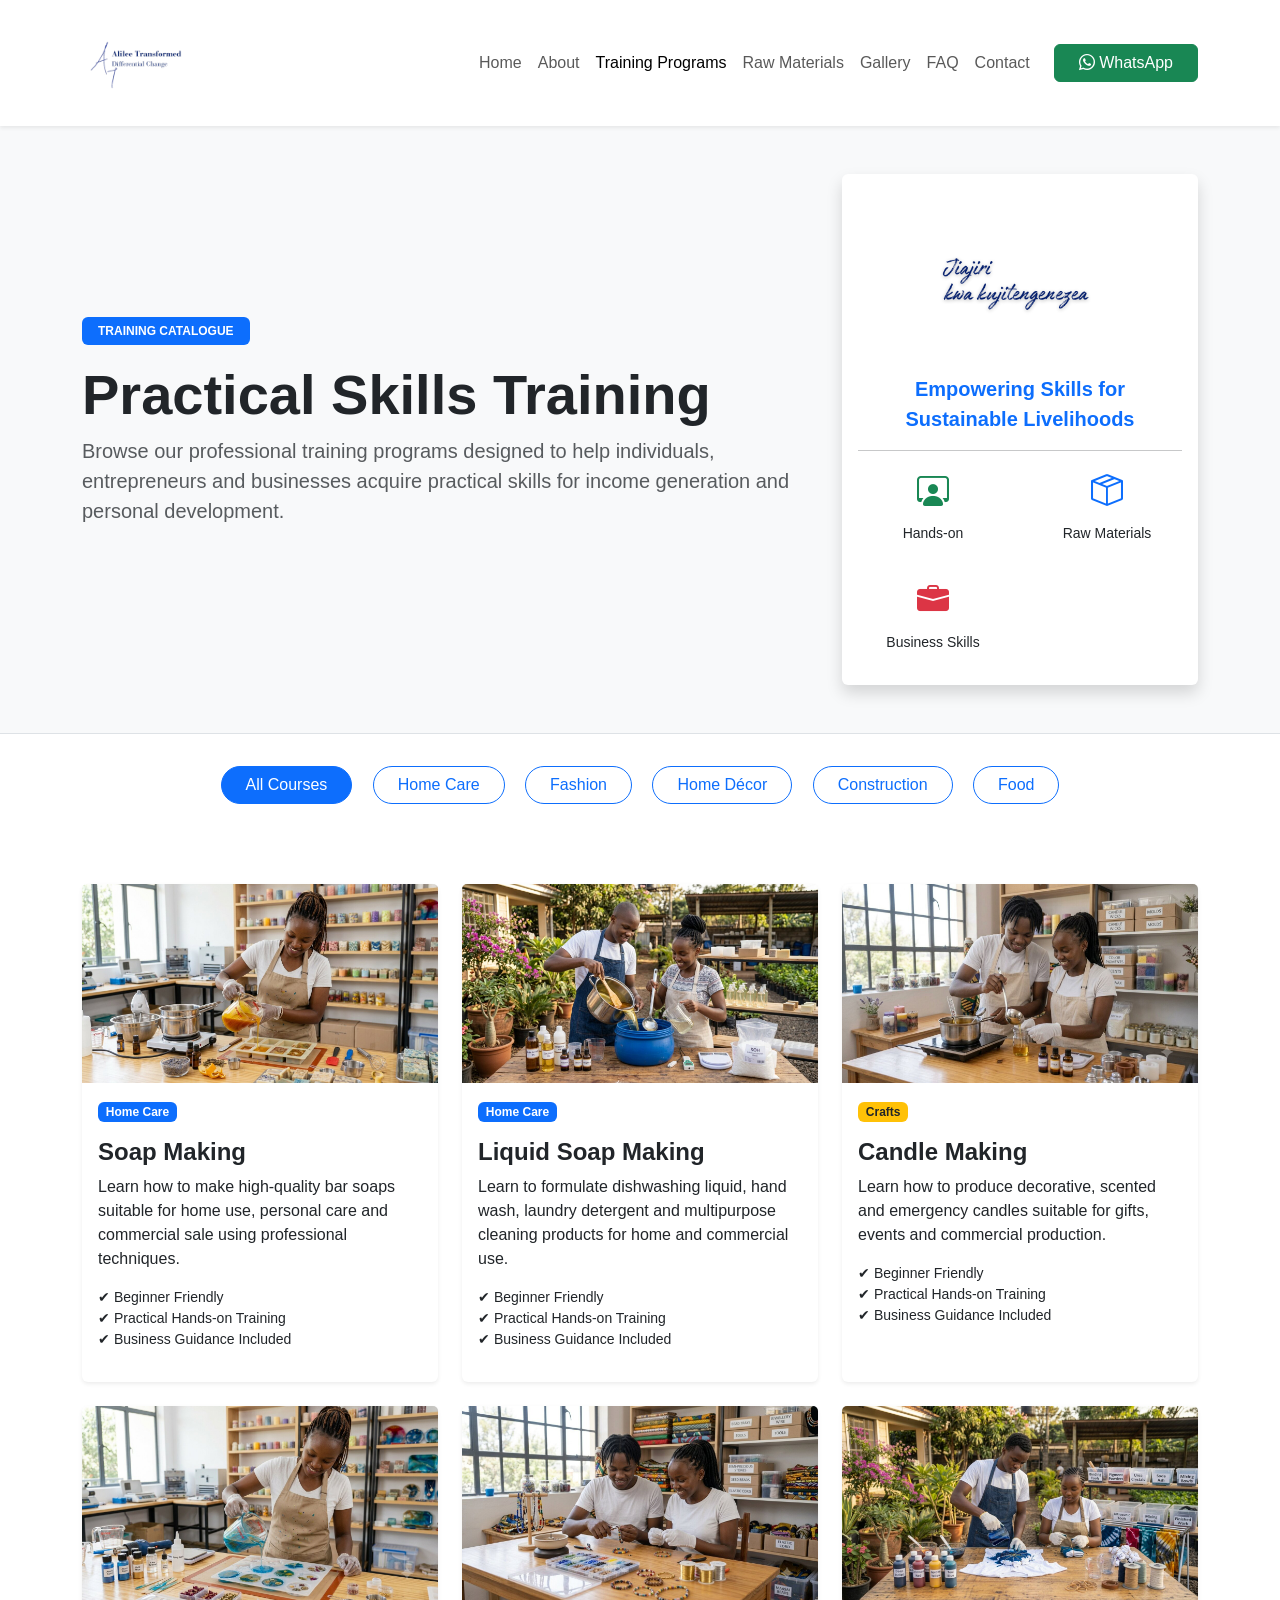
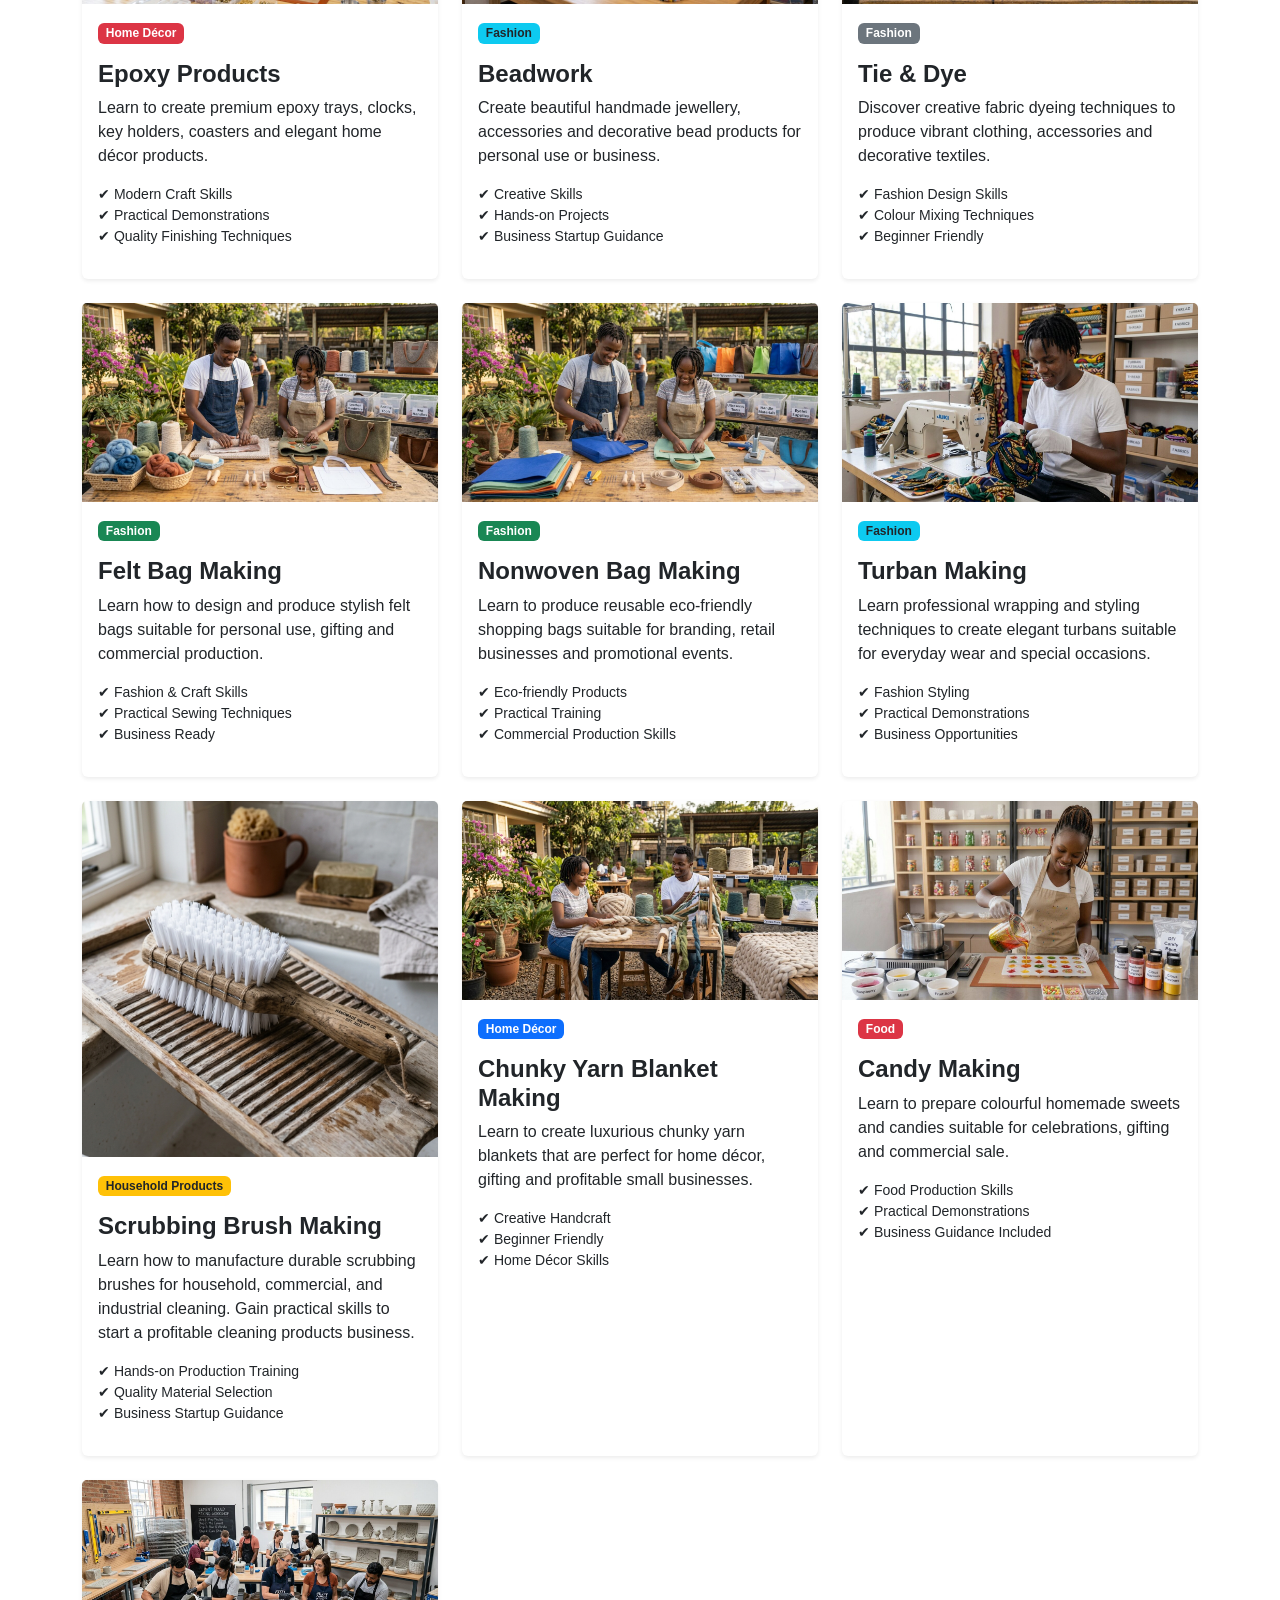
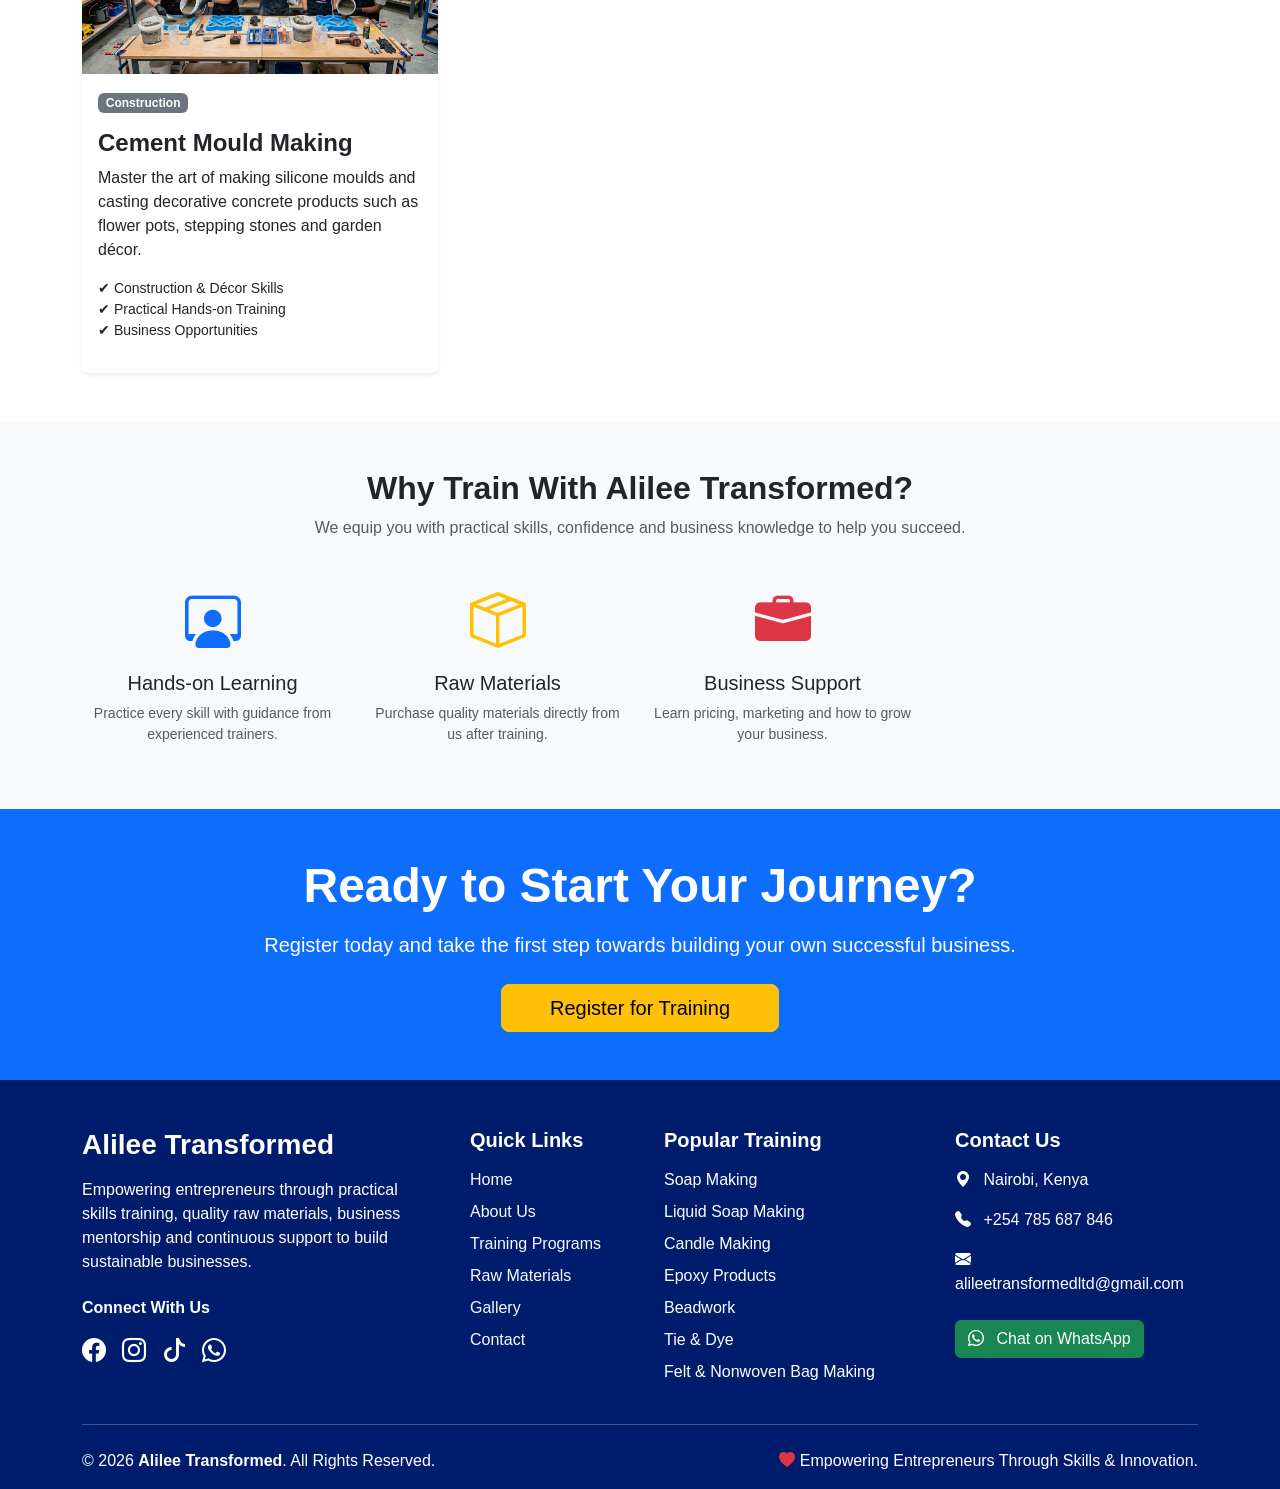
<file: training.html>
<!DOCTYPE html>
<html lang="en">

<head>

    <meta charset="UTF-8">
    <meta name="viewport" content="width=device-width, initial-scale=1">

    <title>Training Programs | Alilee Transformed</title>
<!-- Favicon -->
<link rel="icon" type="image/png" href="images/Alilee-Official-Logo.png">

<!-- Apple Devices -->
<link rel="apple-touch-icon" href="images/Alilee-Official-Logo.png">
    <meta name="description"
        content="Explore practical hands-on training programs at Alilee Transformed including soap making, candle making, epoxy, tie & dye, plaster products, cement mould making and more.">

    <link href="https://cdn.jsdelivr.net/npm/bootstrap@5.3.7/dist/css/bootstrap.min.css" rel="stylesheet">

    <link href="https://cdn.jsdelivr.net/npm/bootstrap-icons@1.13.1/font/bootstrap-icons.css" rel="stylesheet">

    <link rel="stylesheet" href="css/style.css">

</head>

<body>

<!-- ================= NAVBAR ================= -->

 <div id="navbar"></div>


<!-- ================= PAGE HEADER ================= -->

<section class="py-5 bg-light border-bottom">

    <div class="container">

        <div class="row align-items-center">

            <div class="col-lg-8">

                <span class="badge bg-primary px-3 py-2 mb-3">
                    TRAINING CATALOGUE
                </span>

                <h1 class="display-4 fw-bold">
                    Practical Skills Training
                </h1>

                <p class="lead text-muted">

                    Browse our professional training programs designed to help
                    individuals, entrepreneurs and businesses acquire practical
                    skills for income generation and personal development.

                </p>

            </div>

            <div class="col-lg-4">

                <div class="card shadow border-0">

                    <div class="card-body text-center">

                    <div class="text-center mb-4">

    <img src="images/Jiajiri-slogan.png"
         class="img-fluid"
         alt="Jiajiri Slogan"
         style="max-height:160px;">

</div>

<p class="fw-semibold fs-5 text-primary">

    Empowering Skills for Sustainable Livelihoods

</p>

                        <hr>

                        <div class="row">

                            <div class="col-6 mb-3">

                                <i class="bi bi-person-workspace text-success fs-2"></i>

                                <p class="small mt-2">

                                    Hands-on

                                </p>

                            </div>

                            <div class="col-6">

                                <i class="bi bi-box-seam text-primary fs-2"></i>

                                <p class="small mt-2">

                                    Raw Materials

                                </p>

                            </div>

                            <div class="col-6">

                                <i class="bi bi-briefcase-fill text-danger fs-2"></i>

                                <p class="small mt-2">

                                    Business Skills

                                </p>

                            </div>

                        </div>

                    </div>

                </div>

            </div>

        </div>

    </div>

</section>

<!-- ================= COURSE CATEGORIES ================= -->

<section class="py-4 bg-white">

    <div class="container">

        <div class="text-center">

            <button class="btn btn-primary rounded-pill px-4 m-2">
                All Courses
            </button>

            <button class="btn btn-outline-primary rounded-pill px-4 m-2">
                Home Care
            </button>

            <button class="btn btn-outline-primary rounded-pill px-4 m-2">
                Fashion
            </button>

            <button class="btn btn-outline-primary rounded-pill px-4 m-2">
                Home Décor
            </button>

            <button class="btn btn-outline-primary rounded-pill px-4 m-2">
                Construction
            </button>

            <button class="btn btn-outline-primary rounded-pill px-4 m-2">
                Food
            </button>

        </div>

    </div>

</section>

<!-- ================= COURSES ================= -->

<section class="py-5">

<div class="container">

<div class="row g-4">
<!-- SOAP MAKING -->

<div class="col-md-6 col-lg-4">

    <div class="card h-100 shadow-sm border-0">

        <img src="images/soap-making.jpg"
             class="card-img-top"
             alt="Soap Making">

        <div class="card-body">

            <span class="badge bg-primary mb-3">
                Home Care
            </span>

            <h4 class="fw-bold">
                Soap Making
            </h4>

            <p>
                Learn how to make high-quality bar soaps suitable for home use,
                personal care and commercial sale using professional techniques.
            </p>

            <ul class="list-unstyled small">

                <li>✔ Beginner Friendly</li>
                <li>✔ Practical Hands-on Training</li>
                <li>✔ Business Guidance Included</li>

            </ul>

        </div>

    </div>

</div>

<!-- LIQUID SOAP -->

<div class="col-md-6 col-lg-4">

    <div class="card h-100 shadow-sm border-0">

        <img src="images/liquidsoap-making.jpg"
             class="card-img-top"
             alt="Liquid Soap">

        <div class="card-body">

            <span class="badge bg-primary mb-3">
                Home Care
            </span>

            <h4 class="fw-bold">
                Liquid Soap Making
            </h4>

            <p>
                Learn to formulate dishwashing liquid, hand wash, laundry
                detergent and multipurpose cleaning products for home and
                commercial use.
            </p>

            <ul class="list-unstyled small">

                <li>✔ Beginner Friendly</li>
                <li>✔ Practical Hands-on Training</li>
                <li>✔ Business Guidance Included</li>

            </ul>

        </div>

    </div>

</div>

<!-- CANDLE MAKING -->

<div class="col-md-6 col-lg-4">

    <div class="card h-100 shadow-sm border-0">

        <img src="images/candle-making.jpg"
             class="card-img-top"
             alt="Candle Making">

        <div class="card-body">

            <span class="badge bg-warning text-dark mb-3">
                Crafts
            </span>

            <h4 class="fw-bold">
                Candle Making
            </h4>

            <p>
                Learn how to produce decorative, scented and emergency candles
                suitable for gifts, events and commercial production.
            </p>

            <ul class="list-unstyled small">

                <li>✔ Beginner Friendly</li>
                <li>✔ Practical Hands-on Training</li>
                <li>✔ Business Guidance Included</li>

            </ul>

        </div>

    </div>

</div>

<!-- EPOXY -->

<div class="col-md-6 col-lg-4">

    <div class="card h-100 shadow-sm border-0">

        <img src="images/epoxystuff-making.jpg"
             class="card-img-top"
             alt="Epoxy Products">

        <div class="card-body">

            <span class="badge bg-danger mb-3">
                Home Décor
            </span>

            <h4 class="fw-bold">
                Epoxy Products
            </h4>

            <p>
                Learn to create premium epoxy trays, clocks, key holders,
                coasters and elegant home décor products.
            </p>

            <ul class="list-unstyled small">

                <li>✔ Modern Craft Skills</li>
                <li>✔ Practical Demonstrations</li>
                <li>✔ Quality Finishing Techniques</li>

            </ul>

        </div>

    </div>

</div>

<!-- BEADWORK -->

<div class="col-md-6 col-lg-4">

    <div class="card h-100 shadow-sm border-0">

        <img src="images/beads-making.jpg"
             class="card-img-top"
             alt="Beadwork">

        <div class="card-body">

            <span class="badge bg-info text-dark mb-3">
                Fashion
            </span>

            <h4 class="fw-bold">
                Beadwork
            </h4>

            <p>
                Create beautiful handmade jewellery, accessories and decorative
                bead products for personal use or business.
            </p>

            <ul class="list-unstyled small">

                <li>✔ Creative Skills</li>
                <li>✔ Hands-on Projects</li>
                <li>✔ Business Startup Guidance</li>

            </ul>

        </div>

    </div>

</div>

<!-- TIE & DYE -->

<div class="col-md-6 col-lg-4">

    <div class="card h-100 shadow-sm border-0">

        <img src="images/tieanddye-making.jpg"
             class="card-img-top"
             alt="Tie and Dye">

        <div class="card-body">

            <span class="badge bg-secondary mb-3">
                Fashion
            </span>

            <h4 class="fw-bold">
                Tie & Dye
            </h4>

            <p>
                Discover creative fabric dyeing techniques to produce vibrant
                clothing, accessories and decorative textiles.
            </p>

            <ul class="list-unstyled small">

                <li>✔ Fashion Design Skills</li>
                <li>✔ Colour Mixing Techniques</li>
                <li>✔ Beginner Friendly</li>

            </ul>

        </div>

    </div>

</div>

<!-- FELT BAG -->

<div class="col-md-6 col-lg-4">

    <div class="card h-100 shadow-sm border-0">

        <img src="images/feltbag-making.jpg"
             class="card-img-top"
             alt="Felt Bag Making">

        <div class="card-body">

            <span class="badge bg-success mb-3">
                Fashion
            </span>

            <h4 class="fw-bold">
                Felt Bag Making
            </h4>

            <p>
                Learn how to design and produce stylish felt bags suitable for
                personal use, gifting and commercial production.
            </p>

            <ul class="list-unstyled small">

                <li>✔ Fashion & Craft Skills</li>
                <li>✔ Practical Sewing Techniques</li>
                <li>✔ Business Ready</li>

            </ul>

        </div>

    </div>

</div>
<!-- NONWOVEN BAG -->

<div class="col-md-6 col-lg-4">

    <div class="card h-100 shadow-sm border-0">

        <img src="images/nonwovenbag-making.jpg"
             class="card-img-top"
             alt="Nonwoven Bag">

        <div class="card-body">

            <span class="badge bg-success mb-3">
                Fashion
            </span>

            <h4 class="fw-bold">
                Nonwoven Bag Making
            </h4>

            <p>
                Learn to produce reusable eco-friendly shopping bags suitable
                for branding, retail businesses and promotional events.
            </p>

            <ul class="list-unstyled small">

                <li>✔ Eco-friendly Products</li>
                <li>✔ Practical Training</li>
                <li>✔ Commercial Production Skills</li>

            </ul>

        </div>

    </div>

</div>

<!-- TURBAN MAKING -->

<div class="col-md-6 col-lg-4">

    <div class="card h-100 shadow-sm border-0">

        <img src="images/turban-making.jpg"
             class="card-img-top"
             alt="Turban Making">

        <div class="card-body">

            <span class="badge bg-info text-dark mb-3">
                Fashion
            </span>

            <h4 class="fw-bold">
                Turban Making
            </h4>

            <p>
                Learn professional wrapping and styling techniques to create
                elegant turbans suitable for everyday wear and special occasions.
            </p>

            <ul class="list-unstyled small">

                <li>✔ Fashion Styling</li>
                <li>✔ Practical Demonstrations</li>
                <li>✔ Business Opportunities</li>

            </ul>

        </div>

    </div>

</div>

<!-- SCRUBBING BRUSH MAKING -->

<div class="col-md-6 col-lg-4">

    <div class="card h-100 shadow-sm border-0">

        <img src="images/scrubbing-brush.png"
             class="card-img-top"
             alt="Scrubbing Brush Making">

        <div class="card-body">

            <span class="badge bg-warning text-dark mb-3">
                Household Products
            </span>

            <h4 class="fw-bold">
                Scrubbing Brush Making
            </h4>

            <p>
                Learn how to manufacture durable scrubbing brushes for household,
                commercial, and industrial cleaning. Gain practical skills to
                start a profitable cleaning products business.
            </p>

            <ul class="list-unstyled small">

                <li>✔ Hands-on Production Training</li>
                <li>✔ Quality Material Selection</li>
                <li>✔ Business Startup Guidance</li>

            </ul>

        </div>

    </div>

</div>
<!-- CHUNKY YARN -->

<div class="col-md-6 col-lg-4">

    <div class="card h-100 shadow-sm border-0">

        <img src="images/chunky-yarn-blanket-making.jpg"
             class="card-img-top"
             alt="Chunky Yarn Blanket">

        <div class="card-body">

            <span class="badge bg-primary mb-3">
                Home Décor
            </span>

            <h4 class="fw-bold">
                Chunky Yarn Blanket Making
            </h4>

            <p>
                Learn to create luxurious chunky yarn blankets that are perfect
                for home décor, gifting and profitable small businesses.
            </p>

            <ul class="list-unstyled small">

                <li>✔ Creative Handcraft</li>
                <li>✔ Beginner Friendly</li>
                <li>✔ Home Décor Skills</li>

            </ul>

        </div>

    </div>

</div>

<!-- CANDY MAKING -->

<div class="col-md-6 col-lg-4">

    <div class="card h-100 shadow-sm border-0">

        <img src="images/candy-making.jpg"
             class="card-img-top"
             alt="Candy Making">

        <div class="card-body">

            <span class="badge bg-danger mb-3">
                Food
            </span>

            <h4 class="fw-bold">
                Candy Making
            </h4>

            <p>
                Learn to prepare colourful homemade sweets and candies suitable
                for celebrations, gifting and commercial sale.
            </p>

            <ul class="list-unstyled small">

                <li>✔ Food Production Skills</li>
                <li>✔ Practical Demonstrations</li>
                <li>✔ Business Guidance Included</li>

            </ul>

        </div>

    </div>

</div>

<!-- PLASTER PRODUCTS 

<div class="col-md-6 col-lg-4">

    <div class="card h-100 shadow-sm border-0">

        <img src="images/plaster-making.jpg"
             class="card-img-top"
             alt="Plaster Products">

        <div class="card-body">

            <span class="badge bg-warning text-dark mb-3">
                Home Décor
            </span>

            <h4 class="fw-bold">
                Plaster of Paris Products
            </h4>

            <p>
                Learn how to produce decorative plaster products including wall
                art, trays, ornaments and elegant home décor pieces.
            </p>

            <ul class="list-unstyled small">

                <li>✔ Decorative Craft Skills</li>
                <li>✔ Practical Casting Techniques</li>
                <li>✔ Business Ready</li>

            </ul>

        </div>

    </div>

</div>-->

<!-- CEMENT MOULD MAKING -->

<div class="col-md-6 col-lg-4">

    <div class="card h-100 shadow-sm border-0">

        <img src="images/cement-mould-making.jpg"
             class="card-img-top"
             alt="Cement Mould Making">

        <div class="card-body">

            <span class="badge bg-secondary mb-3">
                Construction
            </span>

            <h4 class="fw-bold">
                Cement Mould Making
            </h4>

            <p>
                Master the art of making silicone moulds and casting decorative
                concrete products such as flower pots, stepping stones and
                garden décor.
            </p>

            <ul class="list-unstyled small">

                <li>✔ Construction & Décor Skills</li>
                <li>✔ Practical Hands-on Training</li>
                <li>✔ Business Opportunities</li>

            </ul>

        </div>

    </div>

</div>

</div>

</div>

</section>

<!-- WHY TRAIN WITH US -->

<section class="py-5 bg-light">

    <div class="container">

        <div class="text-center mb-5">

            <h2 class="fw-bold">
                Why Train With Alilee Transformed?
            </h2>

            <p class="text-muted">
                We equip you with practical skills, confidence and business knowledge to help you succeed.
            </p>

        </div>

        <div class="row text-center g-4">

            <div class="col-md-3">
                <i class="bi bi-person-workspace display-4 text-primary"></i>
                <h5 class="mt-3">Hands-on Learning</h5>
                <p class="small text-muted">Practice every skill with guidance from experienced trainers.</p>
            </div>

         <!--   <div class="col-md-3">
                <i class="bi bi-patch-check-fill display-4 text-success"></i>
                <h5 class="mt-3">Certificate</h5>
                <p class="small text-muted">Receive a certificate upon successful completion.</p>
            </div>--> 

            <div class="col-md-3">
                <i class="bi bi-box-seam display-4 text-warning"></i>
                <h5 class="mt-3">Raw Materials</h5>
                <p class="small text-muted">Purchase quality materials directly from us after training.</p>
            </div>

            <div class="col-md-3">
                <i class="bi bi-briefcase-fill display-4 text-danger"></i>
                <h5 class="mt-3">Business Support</h5>
                <p class="small text-muted">Learn pricing, marketing and how to grow your business.</p>
            </div>

        </div>

    </div>

</section>

<!-- CTA -->

<section class="py-5 bg-primary text-white">

    <div class="container text-center">

        <h2 class="display-5 fw-bold">
            Ready to Start Your Journey?
        </h2>

        <p class="lead mt-3 mb-4">
            Register today and take the first step towards building your own successful business.
        </p>

        <a href="https://docs.google.com/forms/d/e/1FAIpQLSdD45LMehMiMo1D8Gf_HNpbBt7D3DTJiALUikT1wcmaf8ldQQ/viewform"
           target="_blank"
           class="btn btn-warning btn-lg px-5">

            Register for Training

        </a>

    </div>

</section>
<!--Footer-->
<div id="footer"></div>
        <script src="js/script.js"></script>
    <script src="js/include.js"></script>
<script src="https://cdn.jsdelivr.net/npm/bootstrap@5.3.7/dist/js/bootstrap.bundle.min.js"></script>
<!-- Scroll Button -->
<button id="scrollBtn" class="btn btn-primary rounded-circle shadow">
    <i id="scrollIcon" class="bi bi-arrow-up"></i>
</button>
<script>
const scrollBtn = document.getElementById("scrollBtn");
const scrollIcon = document.getElementById("scrollIcon");

window.addEventListener("scroll", function () {

    if (window.scrollY > 300) {
        scrollBtn.style.display = "block";
    } else {
        scrollBtn.style.display = "none";
    }

    const nearBottom =
        window.innerHeight + window.scrollY >=
        document.body.offsetHeight - 50;

    if (nearBottom) {
        scrollIcon.className = "bi bi-arrow-up";
    } else {
        scrollIcon.className = "bi bi-arrow-down";
    }

});

scrollBtn.addEventListener("click", function () {

    const nearBottom =
        window.innerHeight + window.scrollY >=
        document.body.offsetHeight - 50;

    if (nearBottom) {

        window.scrollTo({
            top: 0,
            behavior: "smooth"
        });

    } else {

        window.scrollTo({
            top: document.body.scrollHeight,
            behavior: "smooth"
        });

    }

});
</script>
</body>
</html>
</file>
<file: css/style.css>
body{
    font-family: Arial, Helvetica, sans-serif;
    scroll-behavior: smooth;
}

section{
    padding:80px 0;
}

.section-title{
    font-size:2.3rem;
    font-weight:bold;
    margin-bottom:20px;
}

img{
    max-width:100%;
}
/* Footer */

footer a {
    transition: all 0.3s ease;
}

footer a:hover {
    color: #FFC107 !important;
    text-decoration: none;
}

footer .bi-facebook:hover,
footer .bi-instagram:hover,
footer .bi-tiktok:hover,
footer .bi-whatsapp:hover {
    transform: translateY(-4px);
}

/* Scroll Button */

#scrollBtn {
    position: fixed;
    bottom: 25px;
    right: 25px;
    width: 55px;
    height: 55px;
    border: none;
    border-radius: 50%;
    display: none;
    z-index: 9999;
    background: #001C6C;
    color: #fff;
    font-size: 22px;
    transition: all 0.3s ease;
}

#scrollBtn:hover {
    background: #0033cc;
    transform: translateY(-4px);
}
/* Hero Animations */
.hero-left {
    background: #001C6C;
    min-height: 650px;
    display: flex;
    align-items: center;
    padding: 80px;
}

.hero-right {
    background: #ffffff;
    min-height: 650px;
    display: flex;
    align-items: stretch;
}

.hero-right img {
    width: 100%;
    height: 100%;
    object-fit: cover;
}

.hero-content {
    animation: slideLeft 1s ease;
}

.hero-image {
    animation: slideRight 1s ease;
}
</file>
